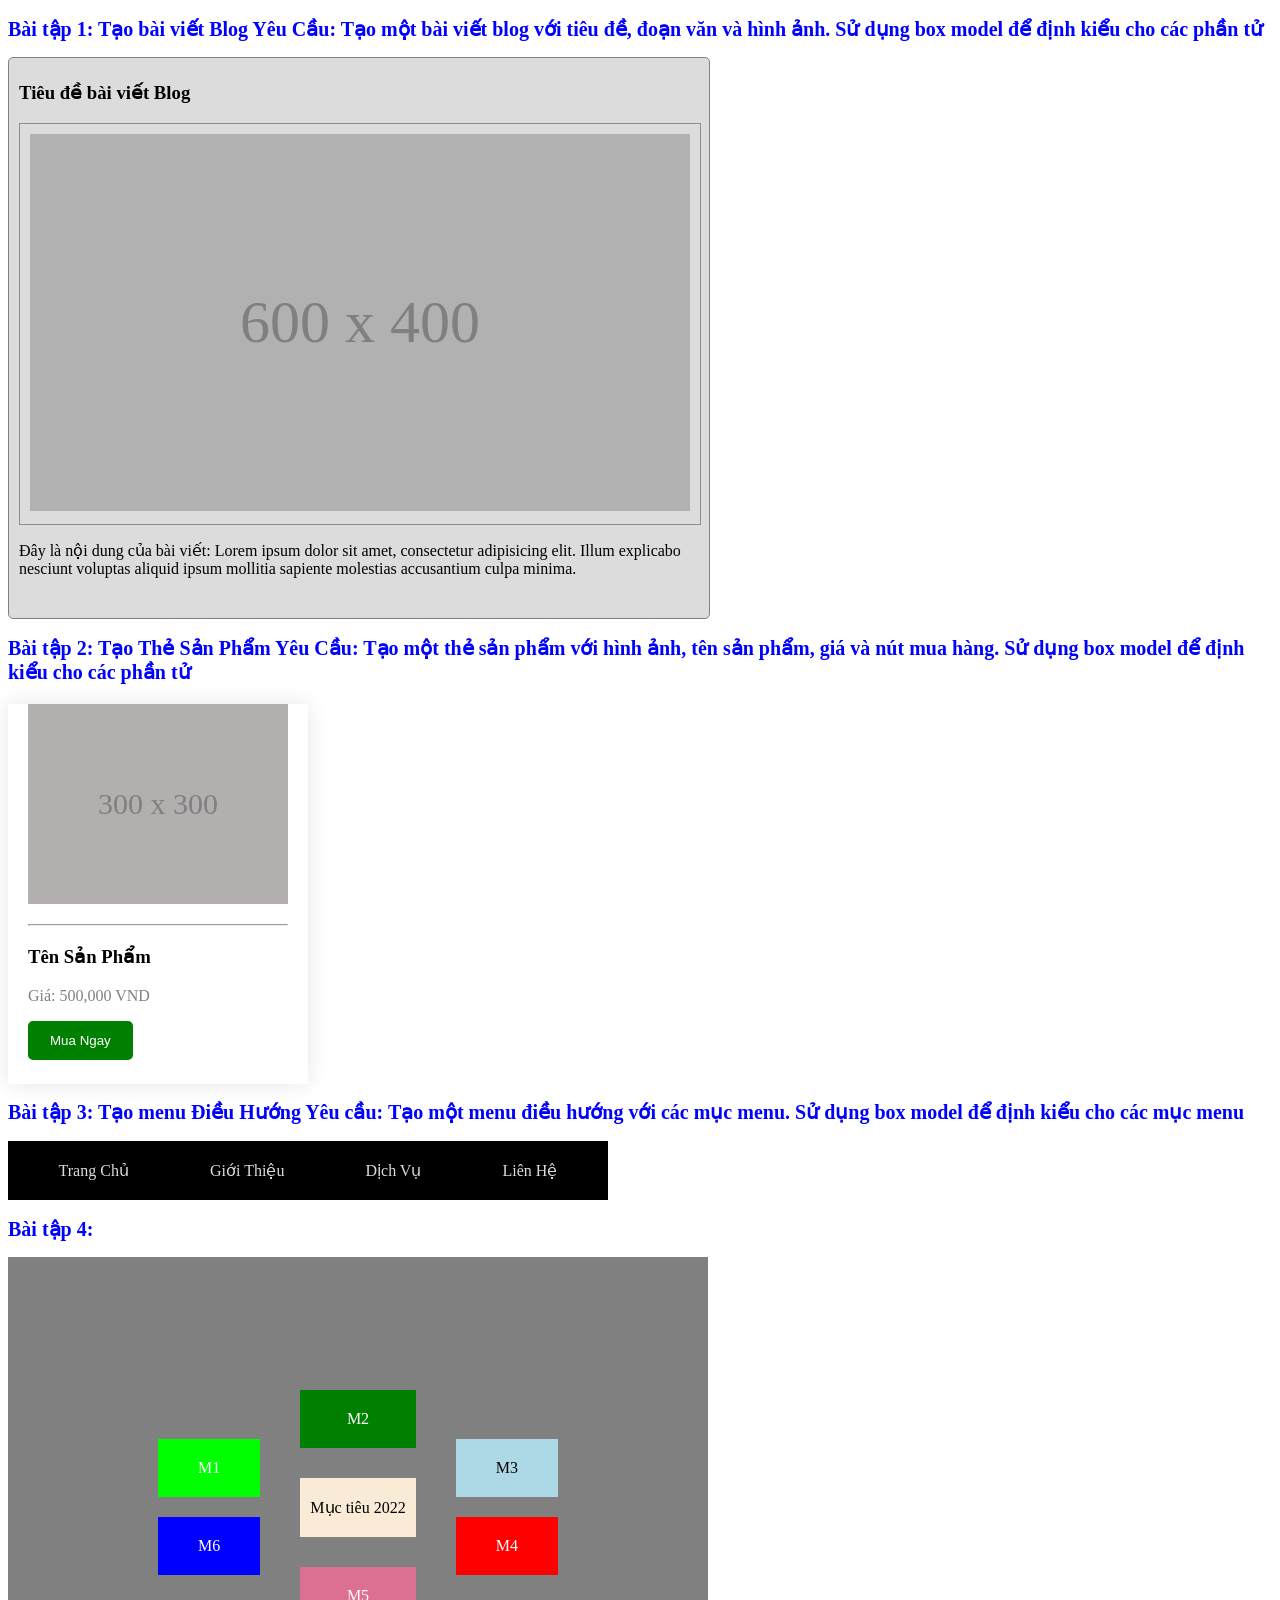
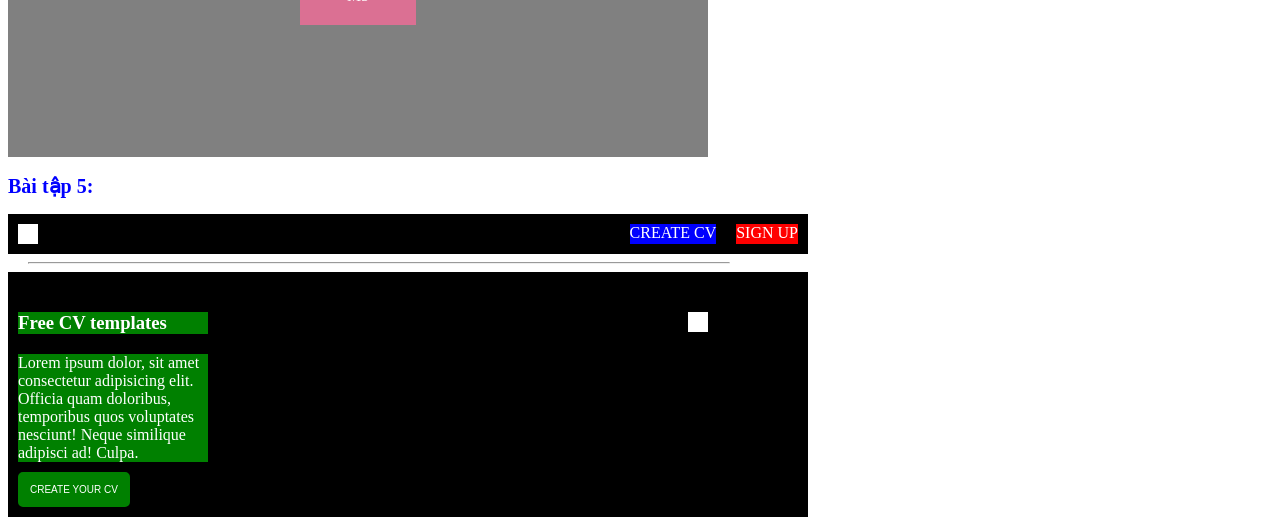
<file: Module1/BTVN_BoxModel_Position/index.html>
<!DOCTYPE html>
<html lang="en">
<head>
    <meta charset="UTF-8">
    <meta name="viewport" content="width=device-width, initial-scale=1.0">
    <title>BÀI TẬP VỀ NHÀ _ BoxModel & Position</title>
    <link rel="stylesheet" href="../BTVN_BoxModel_Position/css/style.css">
</head>
<body>
    <!-- Bài tập 1: Tạo bài viết Blog Yêu Cầu: Tạo một bài viết blog với tiêu đề, đoạn văn và hình ảnh. Sử dụng box model để định kiểu cho các phần tử-->
    <h2>Bài tập 1: Tạo bài viết Blog Yêu Cầu: Tạo một bài viết blog với tiêu đề, đoạn văn và hình ảnh. Sử dụng box model để định kiểu cho các phần tử</h2>
    <div class="blog__content">
        <h3 class="blog__title">Tiêu đề bài viết Blog</h3>
        <div class="blog__img">
            <div class="img">
                <p class="blog__img__text">600 x 400</p>
            </div>
        </div>
        <p class="blog__content__text">Đây là nội dung của bài viết: Lorem ipsum dolor sit amet, consectetur adipisicing elit. Illum explicabo nesciunt voluptas aliquid ipsum mollitia sapiente molestias accusantium culpa minima.</p>
    </div>

    <!-- Bài tập 2: Tạo Thẻ Sản Phẩm Yêu Cầu: Tạo một thẻ sản phẩm với hình ảnh, tên sản phẩm, giá và nút mua hàng. Sử dụng box model để định kiểu cho các phần tử -->
    <h2>Bài tập 2: Tạo Thẻ Sản Phẩm Yêu Cầu: Tạo một thẻ sản phẩm với hình ảnh, tên sản phẩm, giá và nút mua hàng. Sử dụng box model để định kiểu cho các phần tử</h2>
    <div class="box__card">
        <div class="box__card__img">
            <p class="box__card__text">300 x 300</p>
        </div>
        <hr>
        <div class="box__detail">
            <h3>Tên Sản Phẩm</h3>
            <p style="color: gray;">Giá: 500,000 VND</p>
            <button>Mua Ngay</button>
        </div>
    </div>

    <!-- Bài tập 3: Tạo menu Điều Hướng Yêu cầu: Tạo một menu điều hướng với các mục menu. Sử dụng box model để định kiểu cho các mục menu -->
    <h2>Bài tập 3: Tạo menu Điều Hướng Yêu cầu: Tạo một menu điều hướng với các mục menu. Sử dụng box model để định kiểu cho các mục menu</h2>
    <div class="box__menu">
        <ul>
            <li>Trang Chủ</li>
            <li>Giới Thiệu</li>
            <li>Dịch Vụ</li>
            <li>Liên Hệ</li>
        </ul>
    </div>
    <!-- Bài tập 4: -->
    <h2>Bài tập 4:</h2>
    <div class="box__task">
        <div class="box__task__1">
            <div class="box__task__M1">M1</div>
            <div class="box__task__M6">M6</div>
        </div>
        <div class="box__task__2">
            <div class="box__task__M2">M2</div>
            <div class="box__task__2022">Mục tiêu 2022</div>
            <div class="box__task__M5">M5</div>
        </div>
        <div class="box__task__3">
            <div class="box__task__M3">M3</div>
            <div class="box__task__M4">M4</div>
        </div>
    </div>

    <!-- Bài tập 5: -->
    <h2>Bài tập 5: </h2>
    <div class="box__model__bai_5">
        <div class="box__model__header">
            <div class="box__model__header__1">
                
            </div>
            <div class="box__model__header__2">
                <div class="button__create">CREATE CV</div>
                <div class="button__sign">SIGN UP</div>
            </div>
        </div>
    <hr class="hr">
        <div class="box__model__body">
            <div class="box__model__body__1">
                <h3>Free CV templates</h3>
                <p>Lorem ipsum dolor, sit amet consectetur adipisicing elit. Officia quam doloribus, temporibus quos voluptates nesciunt! Neque similique adipisci ad! Culpa.</p>

                <button class="button__create__1">CREATE YOUR CV</button>
            </div>
            <div class="box__model__body__2">
                <div class="box__mosel__img"></div>
            </div>
        </div>
    </div>
</body>
</html>
</file>
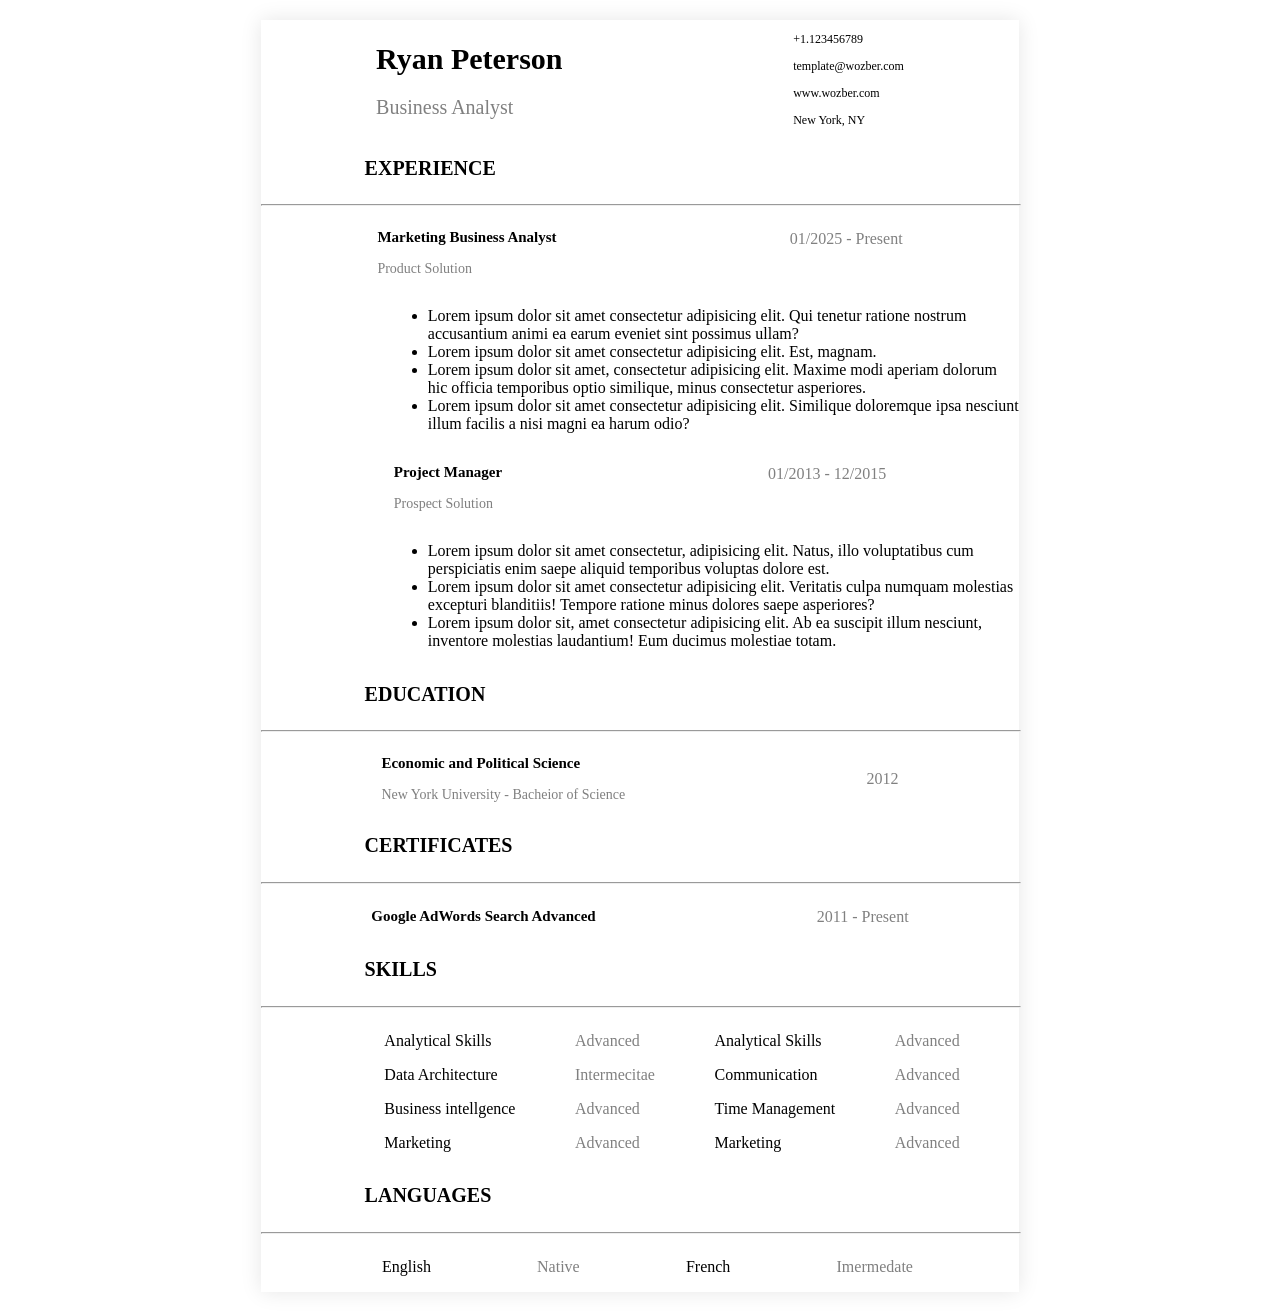
<file: Module1/BTVN_DAY2/index.html>
<!DOCTYPE html>
<html lang="en">
<head>
    <meta charset="UTF-8">
    <meta name="viewport" content="width=device-width, initial-scale=1.0">
    <title>BÀI TẬP VỀ NHÀ - BUỔI 2</title>
    <link rel="stylesheet" href="./css/index.css">
</head>
<body>
    <div class="container">
        <!-- HEADER -->
        <div class="header">
            <div class="header__left">
                <h1>Ryan Peterson</h1>
                <p>Business Analyst</p>
            </div>
            <div class="header__right">
                <p>+1.123456789</p>
                <p>template@wozber.com</p>
                <p>www.wozber.com</p>
                <p>New York, NY</p>
            </div>
        </div>
        <!-- BODY -->
        <!-- EXPERIENCE -->
        <div class="experience">
            <div class="experience__text">
                <div>
                    <h2>EXPERIENCE</h2>
                </div>
                <div></div>
            </div>
            <hr>
            <div class="experience__marketing">
                <div class="experience__text__time">
                    <div class="experience__marketing__text">
                        <h3>Marketing Business Analyst</h3>
                        <p>Product Solution</p>
                    </div>
                    <div class="experience__marketing__time">
                        <p>01/2025 - Present</p>
                    </div>
                </div>
            </div>
            <div class="experience__list">
                <ul>
                    <li>Lorem ipsum dolor sit amet consectetur adipisicing elit. Qui tenetur ratione nostrum accusantium animi ea earum eveniet sint possimus ullam?</li>
                    <li>Lorem ipsum dolor sit amet consectetur adipisicing elit. Est, magnam.</li>
                    <li>Lorem ipsum dolor sit amet, consectetur adipisicing elit. Maxime modi aperiam dolorum hic officia temporibus optio similique, minus consectetur asperiores.</li>
                    <li>Lorem ipsum dolor sit amet consectetur adipisicing elit. Similique doloremque ipsa nesciunt illum facilis a nisi magni ea harum odio?</li>
                </ul>
            </div>
            <div class="experience__manager">
                <div class="experience__manager__left">
                    <h3>Project Manager</h3>
                    <p>Prospect Solution</p>
                </div>
                <div class="experience__manager__right">
                    <p>01/2013 - 12/2015</p>
                </div>
            </div>
            <div class="experience__list">
                <ul>
                    <li>Lorem ipsum dolor sit amet consectetur, adipisicing elit. Natus, illo voluptatibus cum perspiciatis enim saepe aliquid temporibus voluptas dolore est.</li>
                    <li>Lorem ipsum dolor sit amet consectetur adipisicing elit. Veritatis culpa numquam molestias excepturi blanditiis! Tempore ratione minus dolores saepe asperiores?</li>
                    <li>Lorem ipsum dolor sit, amet consectetur adipisicing elit. Ab ea suscipit illum nesciunt, inventore molestias laudantium! Eum ducimus molestiae totam.</li>
                </ul>
            </div>
        </div>
        
        <!-- EDUCATION -->
        <div class="education">
            <div class="education__text">
                <div>
                    <h2>EDUCATION</h2>
                </div>
                <div></div>
            </div>
            <hr>
            <div class="education__Economic__Political">
                <div class="education__eco__text">
                    <h3>Economic and Political Science</h3>
                    <p>New York University - Bacheior of Science</p>
                </div>
                <div class="education__eco__time">
                    <p>2012</p>
                </div>
            </div>
        </div>
        <!-- CERTIFICATES -->
        <div class="certificates">
            <div class="certificates__text">
                <div>
                    <h2>CERTIFICATES</h2>
                </div>
                <div></div>
            </div>
            <hr>
            <div class="certificates__google">
                <div class="certificates__google__text">
                    <h3>Google AdWords Search Advanced</h3>
                </div>
                <div class="certificates__time">
                    <p>2011 - Present</p>
                </div>
            </div>
        </div>
        <!-- SKILLS -->
        <div class="skills">
            <div class="skills__text">
                <div>
                    <h2>SKILLS</h2>
                </div>
                <div></div>
            </div>
            <hr class="hr__skills">
            <div class="skills__flex">
                <div class="skills__flex__1">
                    <p>Analytical Skills</p>
                    <p>Data Architecture</p>
                    <p>Business intellgence</p>
                    <p>Marketing</p>
                </div>
                <div class="skills__flex__2">
                    <p>Advanced</p>
                    <p>Intermecitae</p>
                    <p>Advanced</p>
                    <p>Advanced</p>
                </div>
                <div class="skills__flex__3">
                    <p>Analytical Skills</p>
                    <p>Communication</p>
                    <p>Time Management</p>
                    <p>Marketing</p>
                </div>
                <div class="skills__flex__4">
                    <p>Advanced</p>
                    <p>Advanced</p>
                    <p>Advanced</p>
                    <p>Advanced</p>
                </div>
            </div>
        </div>
        <!-- LANGUAGES -->
        <div class="languages">
            <div class="languages__text">
                <div>
                    <h2>LANGUAGES</h2>
                </div>
                <div></div>
            </div>
            <hr>
            <div class="languages__flex">
                <div class="languages__flex__1">
                    <p>English</p>
                </div>
                <div class="languages__flex__2">
                    <p>Native</p>
                </div>
                <div class="languages__flex__3">
                    <p>French</p>
                </div>
                <div class="languages__flex__4">
                    <p>Imermedate</p>
                </div>
            </div>
        </div>

    </div>
</body>
</html>
</file>
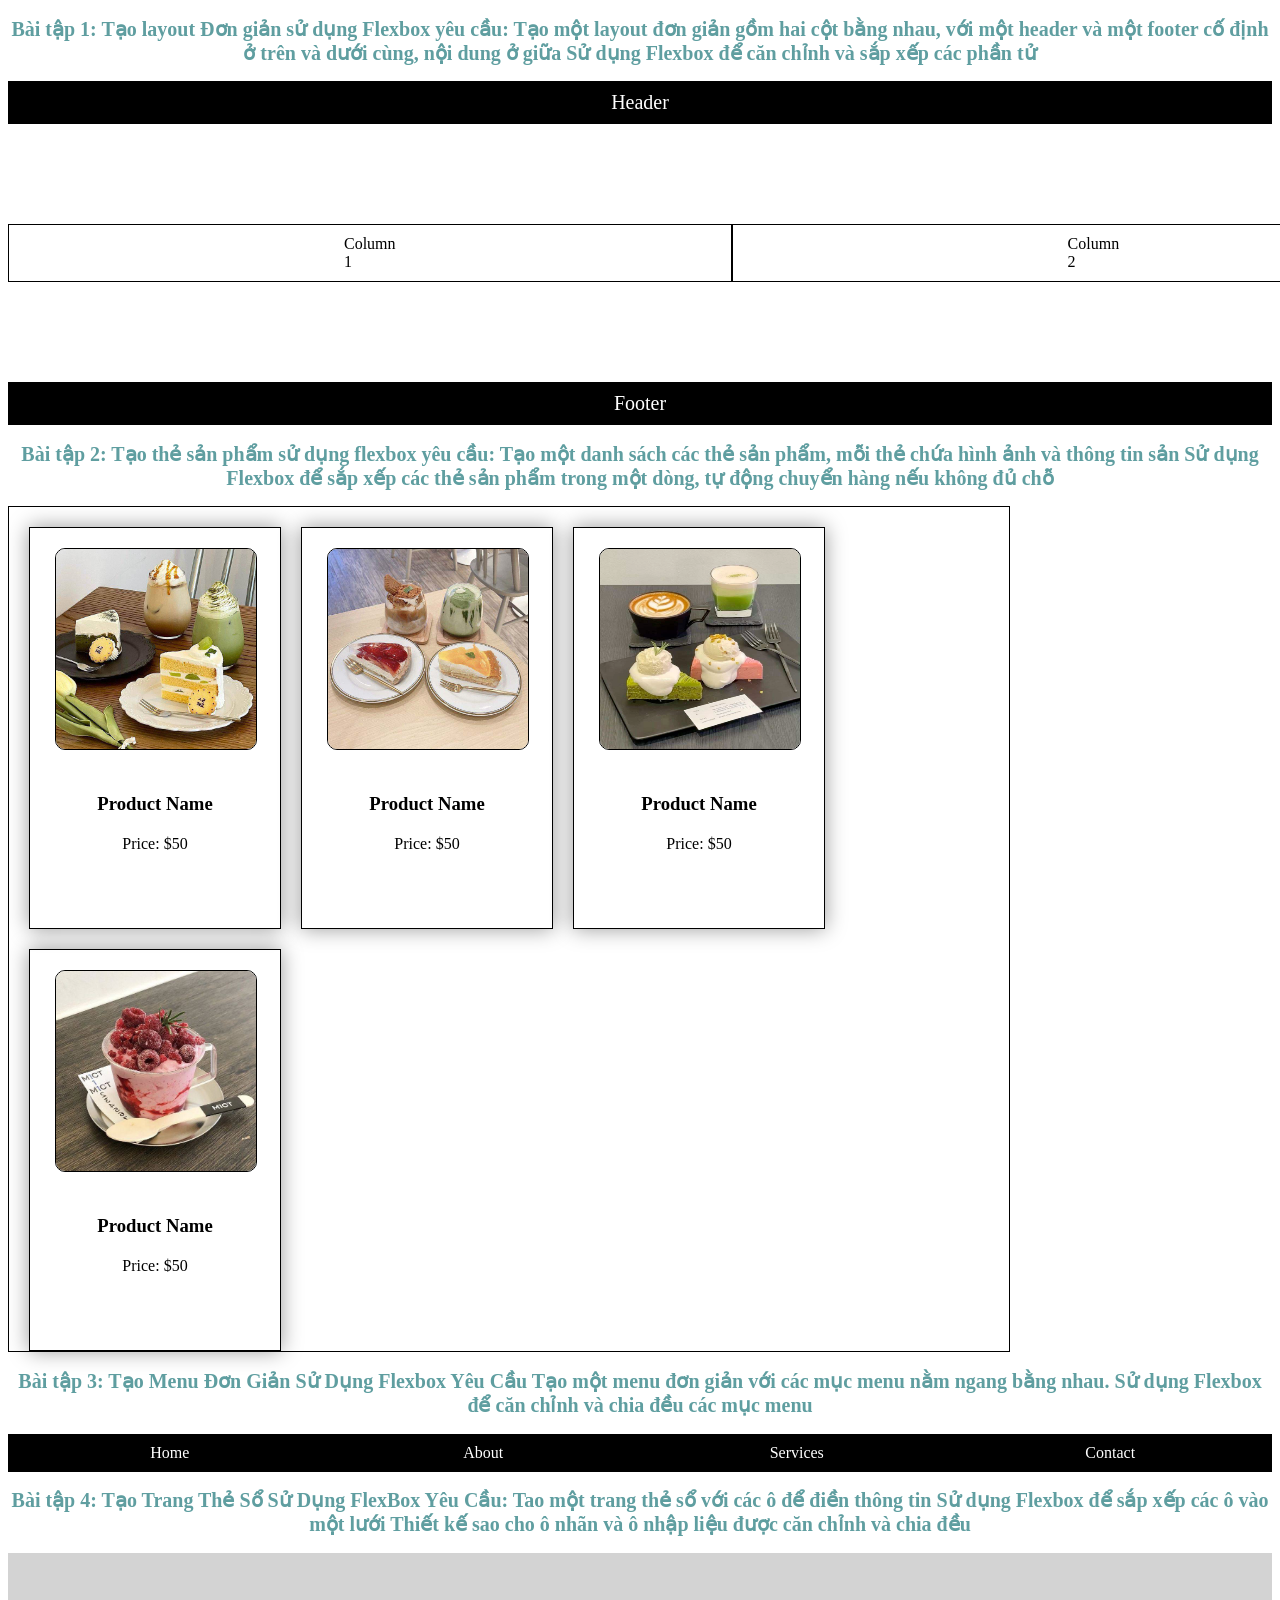
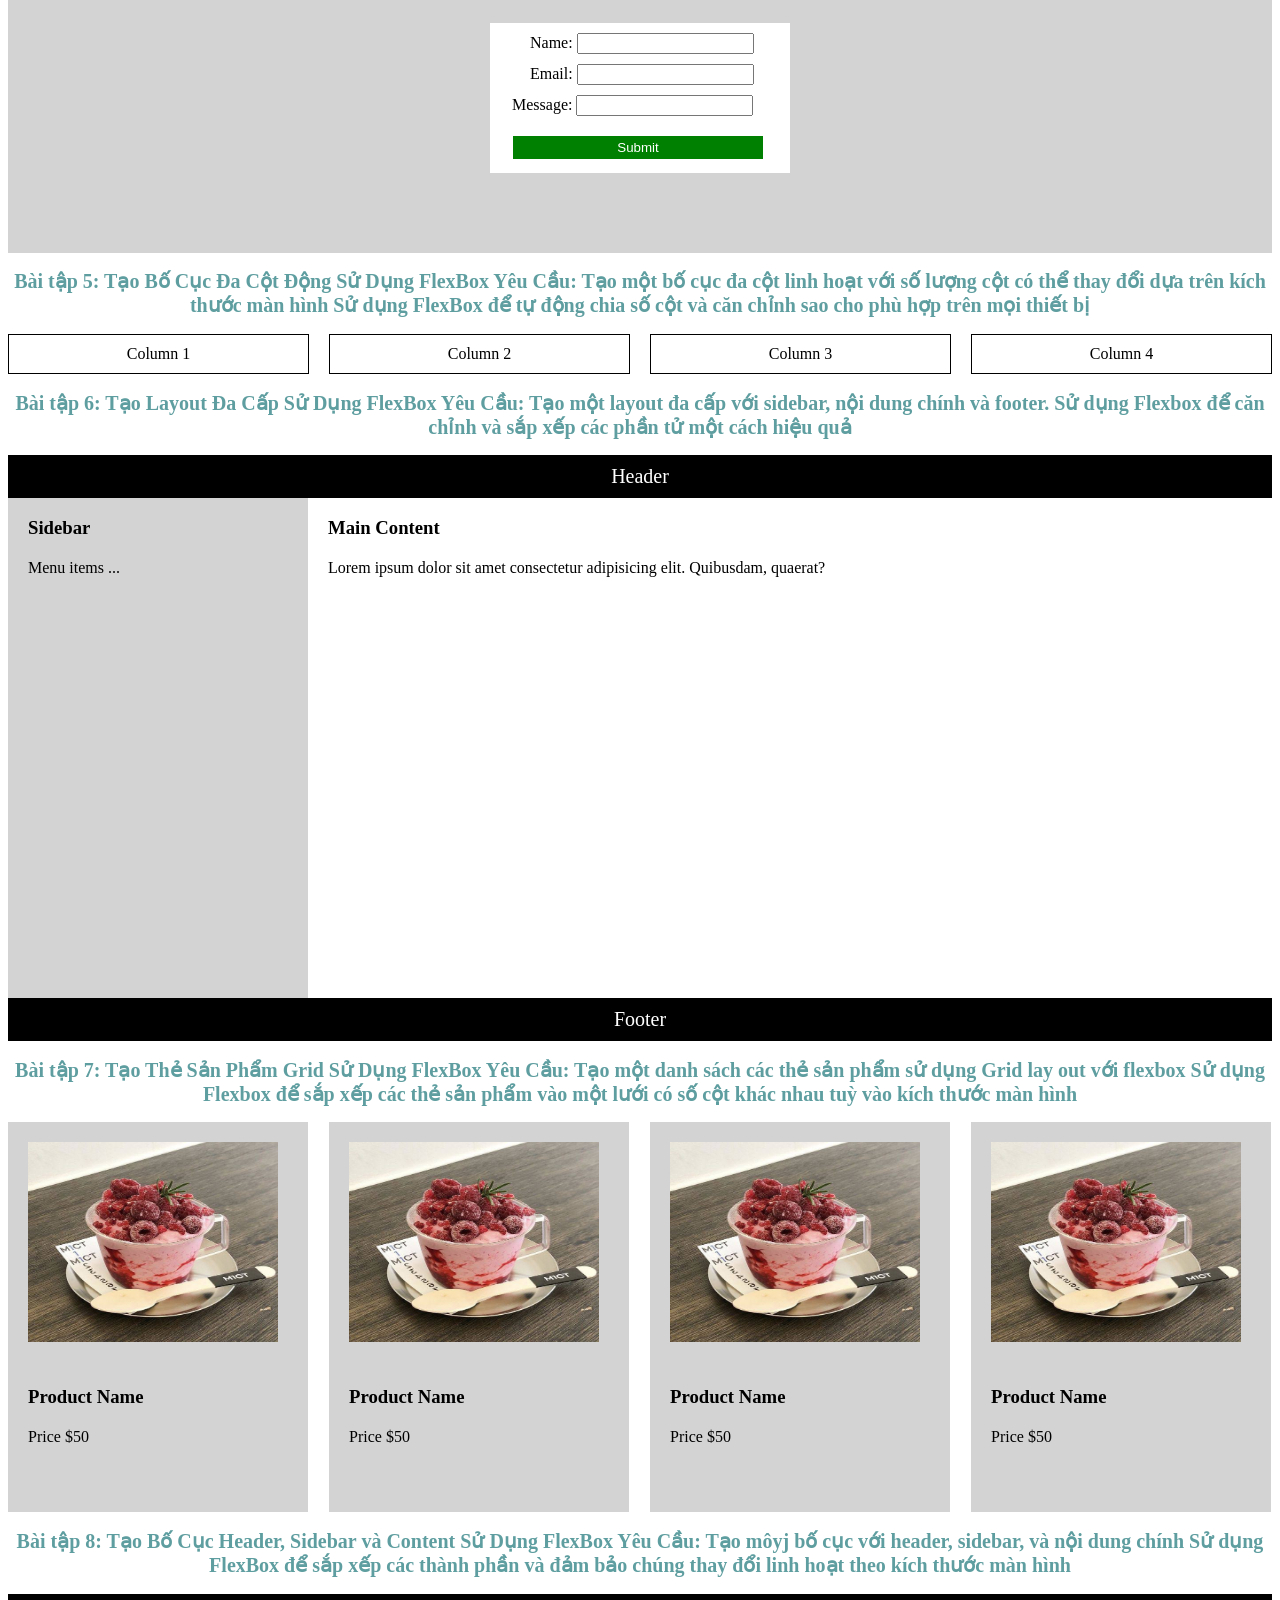
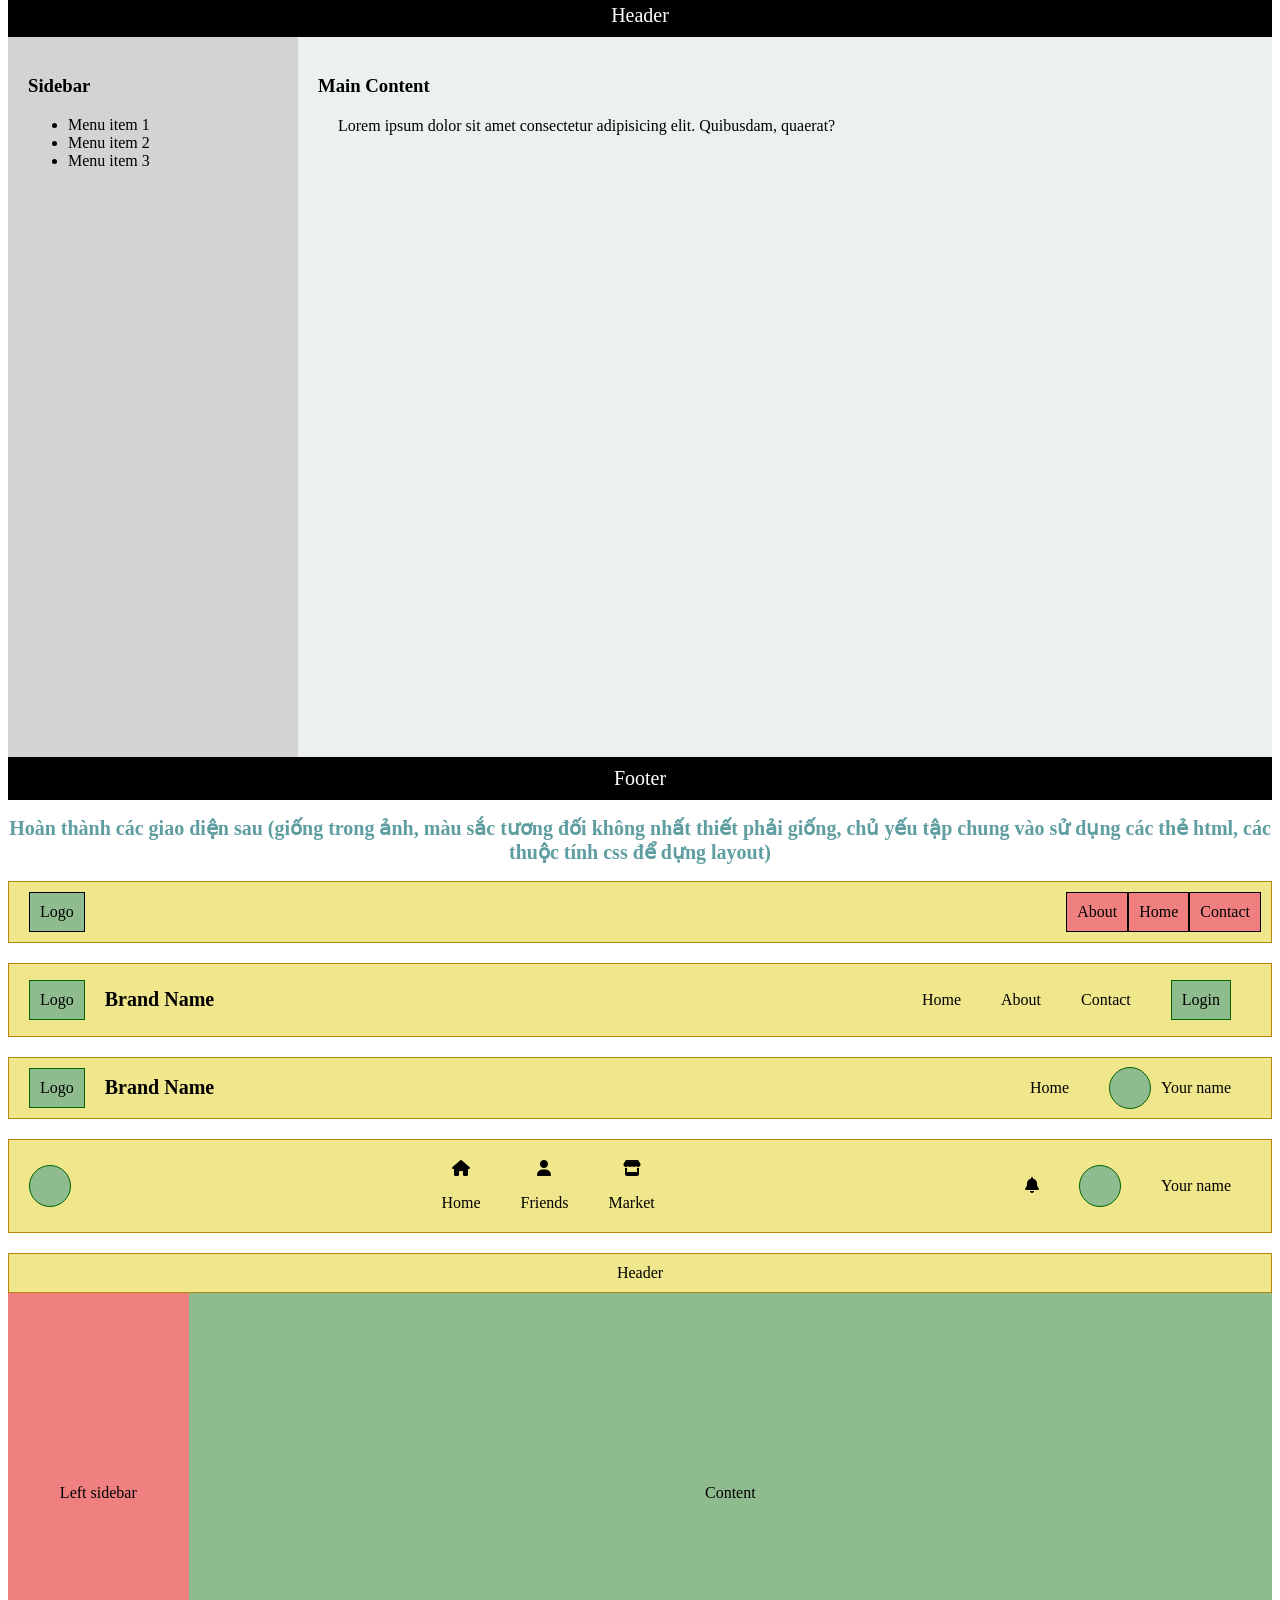
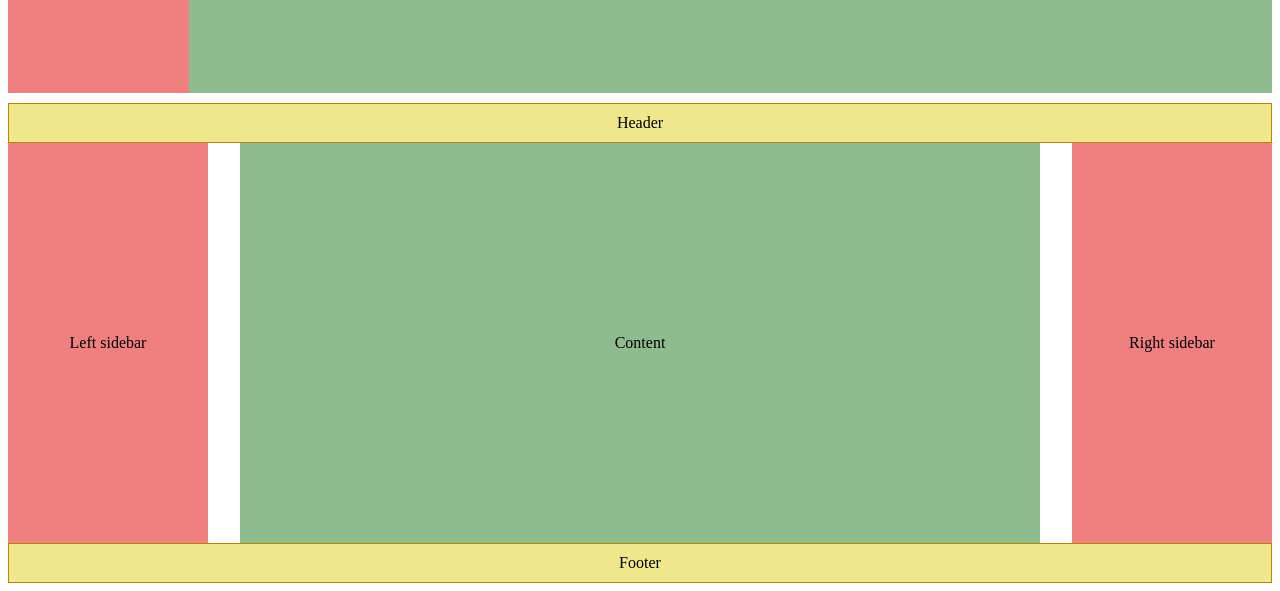
<file: Module1/BTVN_DAY3/index.html>
<!DOCTYPE html>
<html lang="en">
<head>
    <meta charset="UTF-8">
    <meta name="viewport" content="width=device-width, initial-scale=1.0">
    <title>BÀI TẬP VỀ NHÀ BUỔI 3 - HTML/CSS</title>
    <link rel="stylesheet" href="https://cdnjs.cloudflare.com/ajax/libs/font-awesome/6.7.2/css/all.min.css" integrity="sha512-Evv84Mr4kqVGRNSgIGL/F/aIDqQb7xQ2vcrdIwxfjThSH8CSR7PBEakCr51Ck+w+/U6swU2Im1vVX0SVk9ABhg==" crossorigin="anonymous" referrerpolicy="no-referrer" />
    <link rel="stylesheet" href="../BTVN_DAY3/css/style.css">
</head>
<body>
    <!-- Bài tập 1: Tạo layout Đơn giản sử dụng Flexbox yêu cầu: 
    Tạo một layout đơn giản gồm hai cột bằng nhau, với một header và một footer cố định ở trên và dưới cùng, nội dung ở giữa 
    Sử dụng Flexbox để căn chỉnh và sắp xếp các phần tử -->
    <h2 >Bài tập 1: Tạo layout Đơn giản sử dụng Flexbox yêu cầu: 
        Tạo một layout đơn giản gồm hai cột bằng nhau, với một header và một footer cố định ở trên và dưới cùng, nội dung ở giữa 
        Sử dụng Flexbox để căn chỉnh và sắp xếp các phần tử</h2>
    <header class="header__bai1">
        Header
    </header>
    <div class="container__bai1">
        <div class="bai1__clo1">Column 1</div>
        <div class="bai1__clo2">Column 2</div>
    </div>
    <footer class="footer__bai1">
        Footer
    </footer>

    <!-- Bài tập 2:  Tạo thẻ sản phẩm sử dụng flexbox yêu cầu:
    Tạo một danh sách các thẻ sản phẩm, mỗi thẻ chứa hình ảnh và thông tin sản 
    Sử dụng Flexbox để sắp xếp các thẻ sản phẩm trong một dòng, tự động chuyển hàng nếu không đủ chỗ-->
    <h2>Bài tập 2:  Tạo thẻ sản phẩm sử dụng flexbox yêu cầu:
        Tạo một danh sách các thẻ sản phẩm, mỗi thẻ chứa hình ảnh và thông tin sản 
        Sử dụng Flexbox để sắp xếp các thẻ sản phẩm trong một dòng, tự động chuyển hàng nếu không đủ chỗ
    </h2>
    <div class="container__bai2">
        <div class="container__flex__bai2">
            <div class="product1">
                <img src="../BTVN_DAY3/img/combo1.jpg" alt="" class="img_product">
                <div class="text_product">
                    <h3>Product Name</h3>
                    <p>Price: $50</p>
                </div>
            </div>
            <div class="product1">
                <img src="../BTVN_DAY3/img/combo2.jpg" alt="" class="img_product">
                <div class="text_product">
                    <h3>Product Name</h3>
                    <p>Price: $50</p>
                </div>
            </div>
            <div class="product1">
                <img src="../BTVN_DAY3/img/combo3.jpg" alt="" class="img_product">
                <div class="text_product">
                    <h3>Product Name</h3>
                    <p>Price: $50</p>
                </div>
            </div>
            <div class="product1">
                <img src="../BTVN_DAY3/img/nuoc1.jpg" alt="" class="img_product">
                <div class="text_product">
                    <h3>Product Name</h3>
                    <p>Price: $50</p>
                </div>
            </div>
            
            
            
            
        </div>

    </div>
    <!-- Bài tập 3: Tạo Menu Đơn Giản Sử Dụng Flexbox Yêu Cầu
    Tạo một menu đơn giản với các mục menu nằm ngang bằng nhau. Sử dụng Flexbox để căn chỉnh và chia đều các mục menu -->
    <h2> Bài tập 3: Tạo Menu Đơn Giản Sử Dụng Flexbox Yêu Cầu
        Tạo một menu đơn giản với các mục menu nằm ngang bằng nhau. Sử dụng Flexbox để căn chỉnh và chia đều các mục menu
    </h2>
    <div class="container_bai3">
        <ul>
            <li>Home</li>
            <li>About</li>
            <li>Services</li>
            <li>Contact</li>
        </ul>
    </div>
    <!-- Bài tập 4: Tạo Trang Thẻ Sổ Sử Dụng  FlexBox Yêu Cầu:
    Tao một trang thẻ sổ với các ô để điền thông tin
    Sử dụng Flexbox để sắp xếp các ô vào một lưới 
    Thiết kế sao cho ô nhãn và ô nhập liệu được căn chỉnh và chia đều-->
    <h2>Bài tập 4: Tạo Trang Thẻ Sổ Sử Dụng  FlexBox Yêu Cầu:
        Tao một trang thẻ sổ với các ô để điền thông tin
        Sử dụng Flexbox để sắp xếp các ô vào một lưới 
        Thiết kế sao cho ô nhãn và ô nhập liệu được căn chỉnh và chia đều
    </h2>
    <div class="container_bai4">
        <div class="nhap_thong_tin">
            <div class="nhap_thon_tin_text">
                <label for="">Name: </label>
                <input type="text">
            </div>
            <div class="nhap_thon_tin_text">
                <label for="">Email: </label>
                <input type="text">
            </div>
            <div class="nhap_thon_tin_text3">
                <label for="">Message: </label>
                <input type="text">
            </div>
            <button class="bai4_submit">Submit</button>
        </div>
        
    </div>
    <!-- Bài tập 5: Tạo Bố Cục Đa Cột Động Sử Dụng FlexBox Yêu Cầu: 
    Tạo một bố cục đa cột linh hoạt với số lượng cột có thể thay đổi dựa trên kích thước màn hình
    Sử dụng FlexBox để tự động chia số cột và căn chỉnh sao cho phù hợp trên mọi thiết bị-->
    <h2>Bài tập 5: Tạo Bố Cục Đa Cột Động Sử Dụng FlexBox Yêu Cầu: 
        Tạo một bố cục đa cột linh hoạt với số lượng cột có thể thay đổi dựa trên kích thước màn hình
        Sử dụng FlexBox để tự động chia số cột và căn chỉnh sao cho phù hợp trên mọi thiết bị
    </h2>
    <div class="container_bai5">
        <div class="bai5_col">Column 1</div>
        <div class="bai5_col">Column 2</div>
        <div class="bai5_col">Column 3</div>
        <div class="bai5_col">Column 4</div>
    </div>
    <!-- Bài tập 6: Tạo Layout Đa Cấp Sử Dụng FlexBox Yêu Cầu: 
    Tạo một layout đa cấp với sidebar, nội dung chính và footer.
    Sử dụng Flexbox để căn chỉnh và sắp xếp các phần tử một cách hiệu quả-->
    <h2>Bài tập 6: Tạo Layout Đa Cấp Sử Dụng FlexBox Yêu Cầu: 
        Tạo một layout đa cấp với sidebar, nội dung chính và footer.
        Sử dụng Flexbox để căn chỉnh và sắp xếp các phần tử một cách hiệu quả
    </h2>
    <header class="header__bai1">
        Header
    </header>
    <div class="container_bai6">
        <div class="bai6_left">
            <h3>Sidebar</h3>
            <p>Menu items ...</p>
        </div>
        <div class="bai6_right">
            <h3>Main Content</h3>
            <p>Lorem ipsum dolor sit amet consectetur adipisicing elit. Quibusdam, quaerat?</p>
        </div>
    </div>
    <footer class="footer__bai1">
        Footer
    </footer>

    <!-- Bài tập 7:  Tạo Thẻ Sản Phẩm Grid Sử Dụng FlexBox Yêu Cầu:
    Tạo một danh sách các thẻ sản phẩm sử dụng Grid lay out với flexbox 
    Sử dụng Flexbox để sắp xếp các thẻ sản phẩm vào một lưới có số cột khác nhau tuỳ vào kích thước màn hình-->
    <h2>Bài tập 7:  Tạo Thẻ Sản Phẩm Grid Sử Dụng FlexBox Yêu Cầu:
        Tạo một danh sách các thẻ sản phẩm sử dụng Grid lay out với flexbox 
        Sử dụng Flexbox để sắp xếp các thẻ sản phẩm vào một lưới có số cột khác nhau tuỳ vào kích thước màn hình
    </h2>
    <div class="container_bai7">
        <div class="product-cart">
            <img src="../BTVN_DAY3/img/nuoc1.jpg" alt="">
            <h3>Product Name</h3>
            <p>Price $50</p>
        </div>
        <div class="product-cart">
            <img src="../BTVN_DAY3/img/nuoc1.jpg" alt="">
            <h3>Product Name</h3>
            <p>Price $50</p>
        </div>
        <div class="product-cart">
            <img src="../BTVN_DAY3/img/nuoc1.jpg" alt="">
            <h3>Product Name</h3>
            <p>Price $50</p>
        </div>
        <div class="product-cart">
            <img src="../BTVN_DAY3/img/nuoc1.jpg" alt="">
            <h3>Product Name</h3>
            <p>Price $50</p>
        </div>
    </div>

    <!-- Bài tập 8:  Tạo Bố Cục Header, Sidebar và Content Sử Dụng FlexBox Yêu Cầu:
    Tạo môyj bố cục với header, sidebar, và nội dung chính
    Sử dụng FlexBox để sắp xếp các thành phần và đảm bảo chúng thay đổi linh hoạt theo kích thước màn hình-->
    <h2>
    Bài tập 8:  Tạo Bố Cục Header, Sidebar và Content Sử Dụng FlexBox Yêu Cầu:
    Tạo môyj bố cục với header, sidebar, và nội dung chính
    Sử dụng FlexBox để sắp xếp các thành phần và đảm bảo chúng thay đổi linh hoạt theo kích thước màn hình
    </h2>
        <header class="header__bai1">
            Header
        </header>
        <div class="container_bai8">
            <div class="bai8_left">
                <h3>Sidebar</h3>
                <ul>
                    <li>Menu item 1</li>
                    <li>Menu item 2</li>
                    <li>Menu item 3</li>
                </ul>
            </div>
            <div class="bai8_right">
                <h3>Main Content</h3>
                <p>Lorem ipsum dolor sit amet consectetur adipisicing elit. Quibusdam, quaerat?</p>
            </div>
        </div>
        <footer class="footer__bai1">
            Footer
        </footer>
    <!-- Hoàn thành các giao diện sau (giống trong ảnh, màu sắc tương đối không nhất thiết phải giống, chủ yếu tập chung vào sử dụng các thẻ html, các thuộc tính css để dựng layout) -->
    <h2>Hoàn thành các giao diện sau (giống trong ảnh, màu sắc tương đối không nhất thiết phải giống, chủ yếu tập chung vào sử dụng các thẻ html, các thuộc tính css để dựng layout)
    </h2>
    <div class="container_bai9">
        <div class="container_bai9_1">
            <div class="bai9_1_login">Logo</div>
            <div class="bai9_1_button">
                <div class="button_item">About</div>
                <div class="button_item">Home</div>
                <div class="button_item">Contact</div>
            </div>
        </div>
        <div class="container_bai9_2">
            <div class="bai9_2_text">
                <div class="bai9_2_login">Logo</div>
                <div>Brand Name</div>
            </div>
            <div class="bai9_2_list">
                <ul>
                    <li>Home</li>
                    <li>About</li>
                    <li>Contact</li>
                    <li>Login</li>
                </ul>
            </div>
        </div>
        <div class="container_bai9_3">
            <div class="bai9_3_text">
                <div>Logo</div>
                <div>Brand Name</div>
            </div>
            <div class="bai9_3_logo">
                <div>Home</div>
                <div></div>
                <div>Your name</div>
            </div>
        </div>
        <div class="container_bai9_4">
            <div class="bai9_4_logo"></div>
            <div class="bai9_4_icon">
                <p><i class="fa fa-home"></i> <br> Home</p>
                <p><i class="fa fa-user"></i> <br> Friends</p>
                <p><i class="fa fa-store"></i> <br> Market</p>
            </div>
            <div class="bai9_4_login">
                <div><i class="fa fa-bell"></i></div>
                <div></div>
                <div>Your name</div>
            </div>
        </div>
    </div>
    <div class="container_bai10">
        <header class="header-bai10">
            Header
        </header>
        <div class="body-bai10">
            <div>Left sidebar</div>
            <div>Content</div>
        </div>
    </div>

    <div class="container_bai11">
        <header class="header-bai11">Header</header>
        <div class="body-bai11">
            <div>Left sidebar</div>
            <div>Content</div>
            <div>Right sidebar</div>
        </div>
        <footer class="footer-bai11">Footer</footer>
    </div>
</body>
</html>
</file>
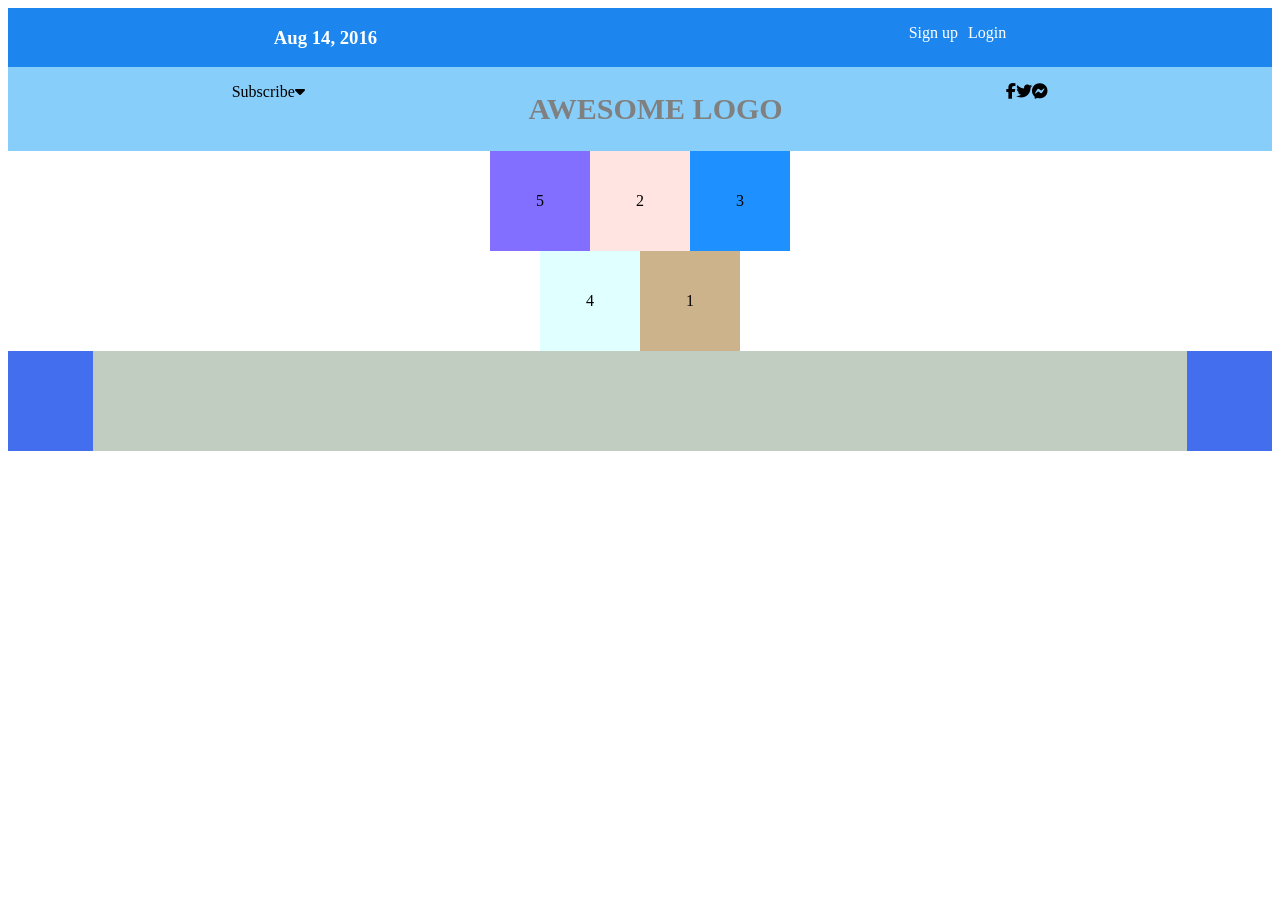
<file: Module1/Day3/index.html>
<!DOCTYPE html>
<html lang="en">
<head>
    <meta charset="UTF-8">
    <meta name="viewport" content="width=device-width, initial-scale=1.0">
    <title>Day 3 - HTML / CSS</title>
    <link rel="stylesheet" href="https://cdnjs.cloudflare.com/ajax/libs/font-awesome/6.7.2/css/all.min.css" integrity="sha512-Evv84Mr4kqVGRNSgIGL/F/aIDqQb7xQ2vcrdIwxfjThSH8CSR7PBEakCr51Ck+w+/U6swU2Im1vVX0SVk9ABhg==" crossorigin="anonymous" referrerpolicy="no-referrer" />
    <link rel="stylesheet" href="../Day3/style.css/style.css">
</head>
<body>
    <header>
        <div class="header">
            <div class="header__text">
                <h3>Aug 14, 2016</h3>
            </div>
            <div class="header__sign-login">
                <p>Sign up</p>
                <p>Login</p>
            </div>
        </div>
    </header>
    <div class="container__banner">
        <div class="text-i">
            <p>Subscribe</p>
            <p><i class="fa fa-caret-down"></i></p>
        </div>
        <div class="text-h2">
            <h2>AWESOME LOGO</h2>
        </div>
        <div class="banner__icon">
            <p><i class="fab fa-facebook-f"></i></p>
            <p><i class="fab fa-twitter"></i></p>
            <p><i class="fab fa-facebook-messenger"></i></p>
        </div>
    </div>
    <div class="container__banner-2">
        <div class="banner-1">
            <div class="banner-1-5">5</div>
            <div class="banner-1-2">2</div>
            <div class="banner-1-3">3</div>
        </div>
        <div class="banner-2">
            <div class="banner-2-1">4</div>
            <div class="banner-2-2">1</div>
        </div>
    </div>
    <footer class="footer">
        <div class="footer-1"></div>
        <div class="footer-2"></div>
        <div class="footer-3"></div>
    </footer>

</body>
</html>
</file>
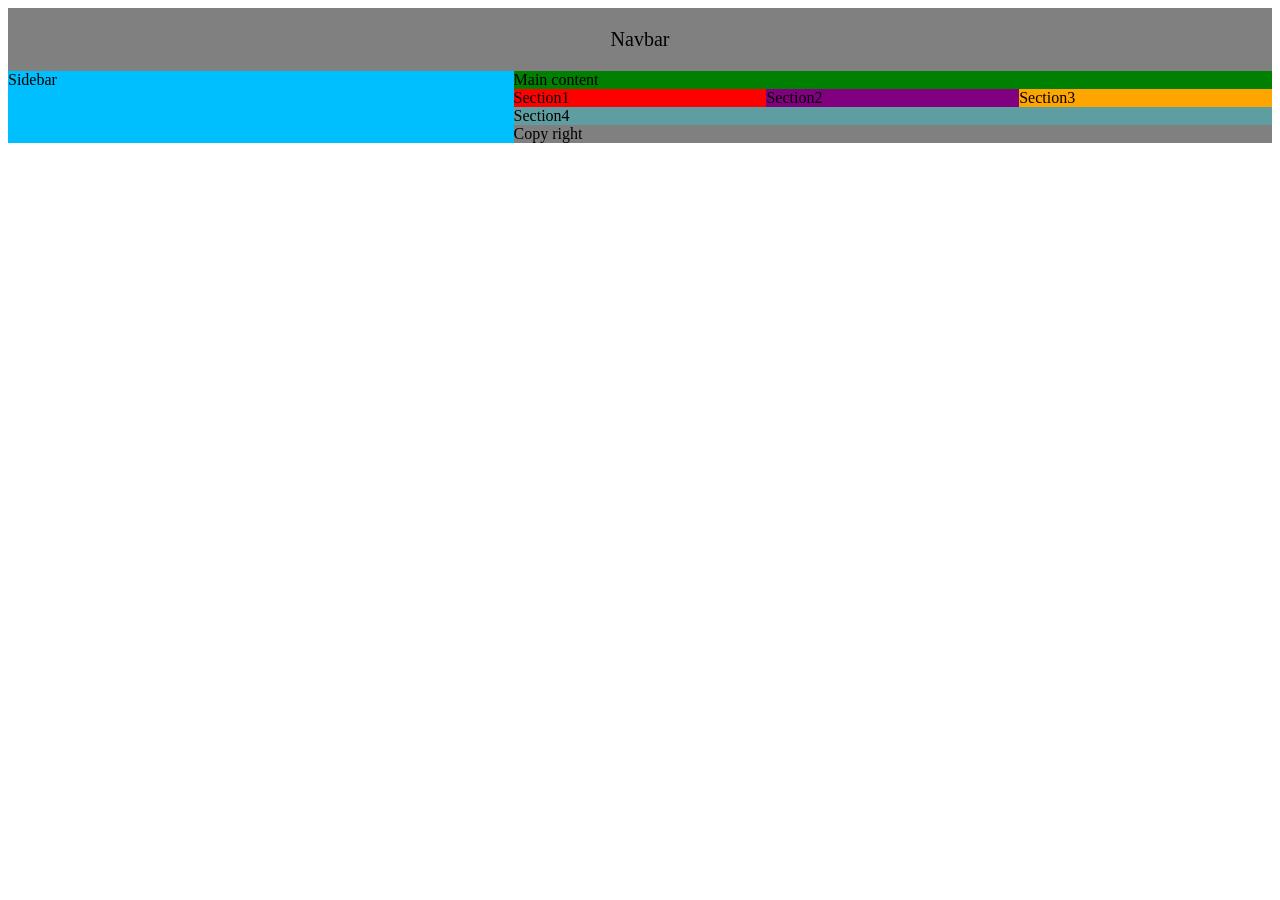
<file: Module1/Day4/index.html>
<!DOCTYPE html>
<html lang="en">
<head>
    <meta charset="UTF-8">
    <meta name="viewport" content="width=device-width, initial-scale=1.0">
    <title>CSS GRID & FLEXBOX</title>
    <link rel="stylesheet" href="../Day4/css/style.css">
</head>
<body>
    <nav>
        Navbar
    </nav>
    <div class="container">
        <div class="container_left">
            Sidebar
        </div>
        <div class="container_right">
            <div class="container_right_title">
                Main content
            </div>
            <div class="container_right_section">
                <div class="container_right_section_item">Section1</div>
                <div class="container_right_section_item">Section2</div>
                <div class="container_right_section_item">Section3</div>
            </div>
            <div class="container_right_section4">Section4</div>
            <div class="container_right_copy">Copy right</div>
        </div>
    </div>
</body>
</html>
</file>
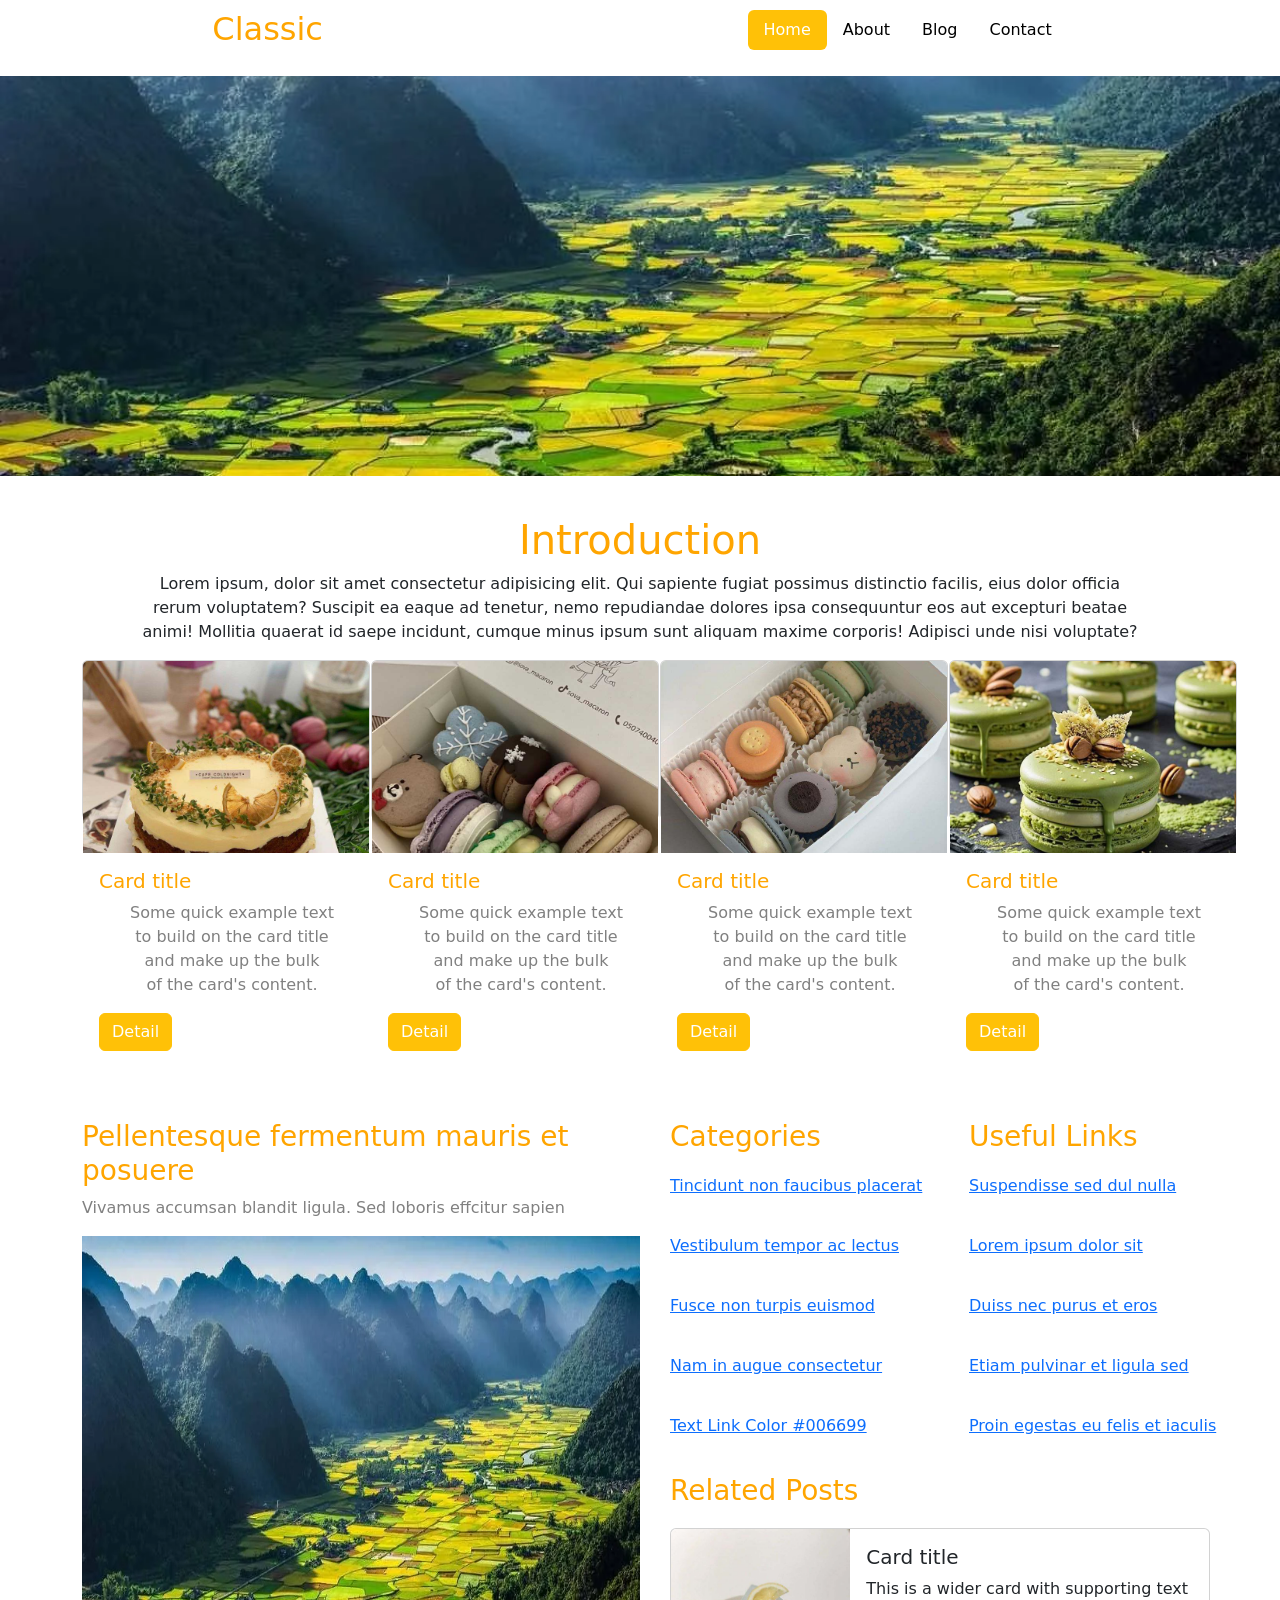
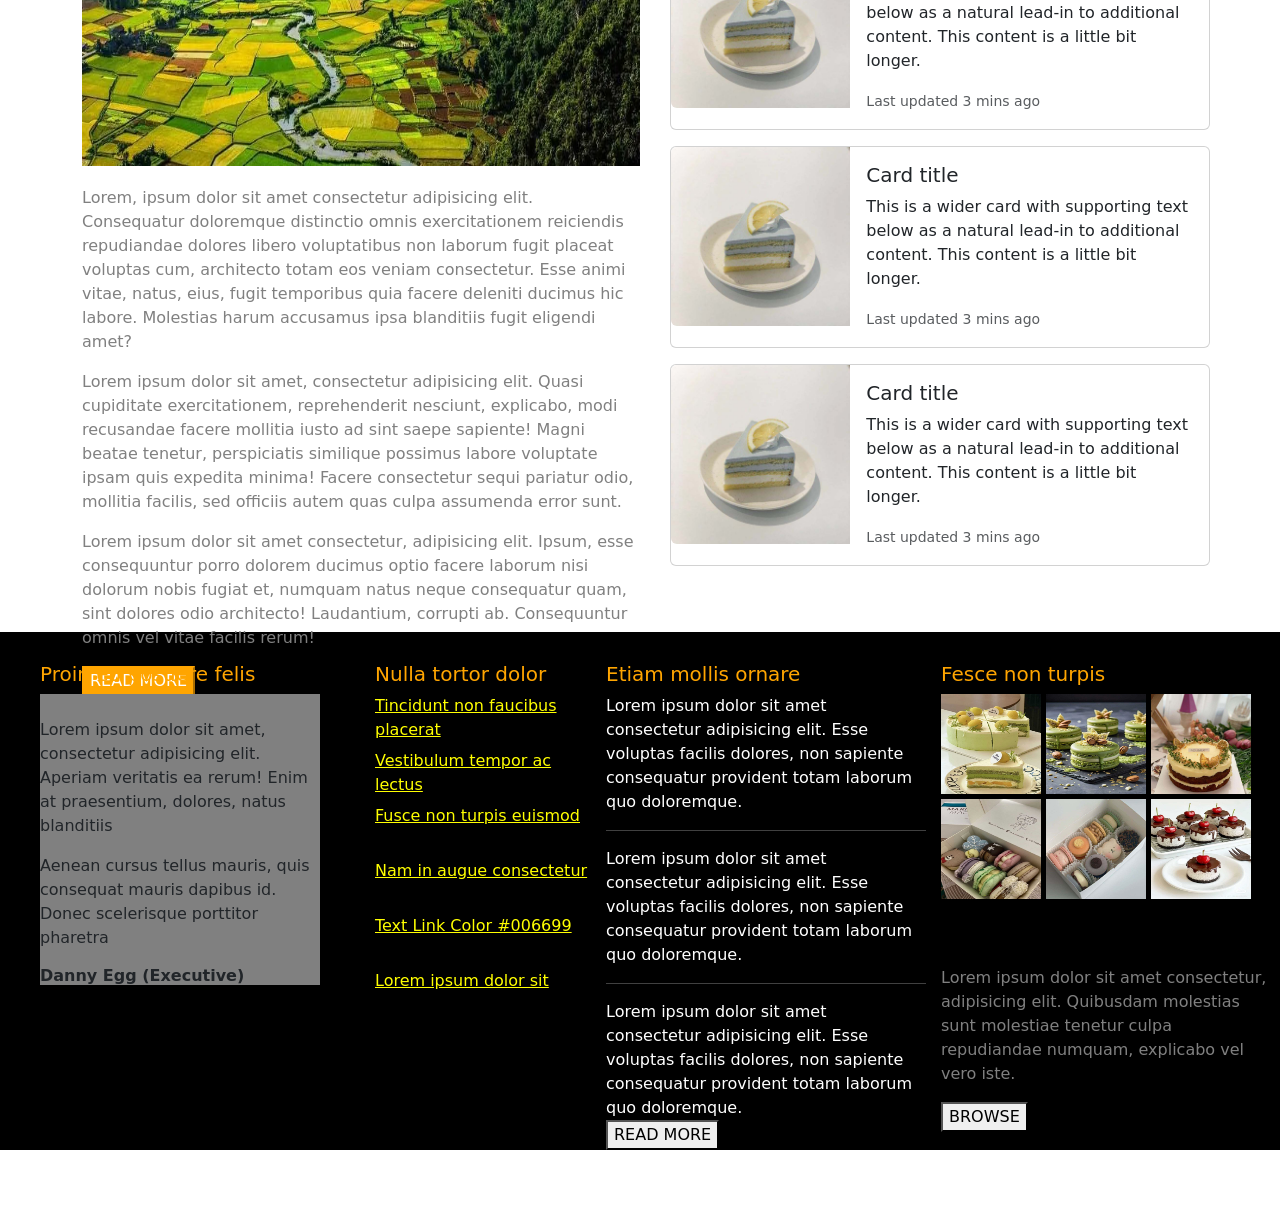
<file: Module1/Responsive/index.html>
<!DOCTYPE html>
<html lang="en">
<head>
    <meta charset="UTF-8">
    <meta name="viewport" content="width=device-width, initial-scale=1.0">
    <title>BTVN - RESPONSIVE</title>
    <link href="https://cdn.jsdelivr.net/npm/bootstrap@5.3.3/dist/css/bootstrap.min.css" rel="stylesheet" integrity="sha384-QWTKZyjpPEjISv5WaRU9OFeRpok6YctnYmDr5pNlyT2bRjXh0JMhjY6hW+ALEwIH" crossorigin="anonymous">
    <link rel="stylesheet" href="../Responsive/css/style.css">
</head>
<body>
    <!-- HEADER -->
    <header>
        <h2>Classic</h2>
        <div class="header">
                <ul class="nav nav-pills">
                    <li class="nav-item">
                    <a class="nav-link bg-warning home" aria-current="page" href="#">Home
                    </a>
                    </li>
                    <li class="nav-item">
                    <a class="nav-link about" href="#">About</a>
                    </li>
                    <li class="nav-item">
                    <a class="nav-link blog" href="#">Blog</a>
                    </li>
                    <li class="nav-item">
                    <a class="nav-link contact">Contact</a>
                    </li>
                </ul>
        </div>
    </header>

    <!-- Banner -->
    <div class="banner">
        <img src="../Responsive/img/background.jpg" alt="" >
    </div>
    
    <!-- INTRODUCTION -->
    <section class="introduction">
        <div class="container">
            <h2>Introduction</h2>
            <p>Lorem ipsum, dolor sit amet consectetur adipisicing elit. Qui sapiente fugiat possimus distinctio facilis, eius dolor officia rerum voluptatem? Suscipit ea eaque ad tenetur, nemo repudiandae dolores ipsa consequuntur eos aut excepturi beatae animi! Mollitia quaerat id saepe incidunt, cumque minus ipsum sunt aliquam maxime corporis! Adipisci unde nisi voluptate?
            </p>
            <div class="introduction__item">
                <div class="card card__item" style="width: 18rem; height: 10rem;">
                    <img src="../Responsive/img/banh18.jpg" class="card-img-top" alt="...">
                        <div class="card-body card__item__text">
                        <h5 class="card-title">Card title</h5>
                        <p class="card-text">Some quick example text to build on the card title and make up the bulk of the card's content.</p>
                        <a href="#" class="btn btn-warning">Detail</a>
                        </div>
                </div>
                <div class="card card__item" style="width: 18rem; height: 10rem;">
                    <img src="../Responsive/img/banh19.jpg" class="card-img-top" alt="...">
                        <div class="card-body card__item__text">
                        <h5 class="card-title">Card title</h5>
                        <p class="card-text">Some quick example text to build on the card title and make up the bulk of the card's content.</p>
                        <a href="#" class="btn btn-warning">Detail</a>
                        </div>
                </div>
                <div class="card card__item" style="width: 18rem; height: 10rem;">
                    <img src="../Responsive/img/banh20.jpg" class="card-img-top" alt="...">
                        <div class="card-body card__item__text">
                        <h5 class="card-title">Card title</h5>
                        <p class="card-text">Some quick example text to build on the card title and make up the bulk of the card's content.</p>
                        <a href="#" class="btn btn-warning">Detail</a>
                        </div>
                </div>
                <div class="card card__item" style="width: 18rem; height: 10rem;">
                    <img src="../Responsive/img/banh21.jpg" class="card-img-top" alt="...">
                        <div class="card-body card__item__text">
                        <h5 class="card-title">Card title</h5>
                        <p class="card-text">Some quick example text to build on the card title and make up the bulk of the card's content.</p>
                        <a href="#" class="btn btn-warning">Detail</a>
                        </div>
                </div>
                
            </div>
    </section>

    <!-- PELLENTESQUE -->
    <section class="pellentesque">
        <div class="container">
            <div class="pellentesque-col">
                <div class="pellentesque-col1">
                    <h3>Pellentesque fermentum mauris et posuere</h3>
                    <p>Vivamus accumsan blandit ligula. Sed loboris effcitur sapien </p>
                    <img src="../Responsive/img/background.jpg" alt="">
                    <p class="pellentesque-col1-text">Lorem, ipsum dolor sit amet consectetur adipisicing elit. Consequatur doloremque distinctio omnis exercitationem reiciendis repudiandae dolores libero voluptatibus non laborum fugit placeat voluptas cum, architecto totam eos veniam consectetur. Esse animi vitae, natus, eius, fugit temporibus quia facere deleniti ducimus hic labore. Molestias harum accusamus ipsa blanditiis fugit eligendi amet?
                    </p>
                    <p>Lorem ipsum dolor sit amet, consectetur adipisicing elit. Quasi cupiditate exercitationem, reprehenderit nesciunt, explicabo, modi recusandae facere mollitia iusto ad sint saepe sapiente! Magni beatae tenetur, perspiciatis similique possimus labore voluptate ipsam quis expedita minima! Facere consectetur sequi pariatur odio, mollitia facilis, sed officiis autem quas culpa assumenda error sunt.</p>
                    <p>Lorem ipsum dolor sit amet consectetur, adipisicing elit. Ipsum, esse consequuntur porro dolorem ducimus optio facere laborum nisi dolorum nobis fugiat et, numquam natus neque consequatur quam, sint dolores odio architecto! Laudantium, corrupti ab. Consequuntur omnis vel vitae facilis rerum!</p>
                    <button>READ MORE</button>
                </div>
                <div class="pellentesque-col2">
                    <div class="pellentesque-col2-2">
                        <div class="pellentesque-categories">
                            <h3>Categories</h3>
                            <div class="categories">
                                <a href="">Tincidunt non faucibus placerat</a> 
                                <a href="">Vestibulum tempor ac lectus</a> 
                                <a href="">Fusce non turpis euismod</a> 
                                <a href="">Nam in augue consectetur</a>
                                <a href="">Text Link Color #006699</a>
                            </div>
                        </div>
                        <div class="pellentesque-useful">
                            <h3>Useful Links</h3>
                            <div class="useful">
                                <a href="">Suspendisse sed dul nulla</a> 
                                <a href="">Lorem ipsum dolor sit</a> 
                                <a href="">Duiss nec purus et eros</a> 
                                <a href="">Etiam pulvinar et ligula sed</a>
                                <a href="">Proin egestas eu felis et iaculis</a>
                            </div>
                        </div>
                    </div>
                    <div class="pellentesque-col3">
                        <h3>Related Posts</h3>
                            <div class="pellentesque-col3-title">
                                <div class="card mb-3" style="max-width: 540px;">
                                    <div class="row g-0">
                                    <div class="col-md-4">
                                        <img src="../Responsive/img/banh24.jpg" class="img-fluid rounded-start" alt="...">
                                    </div>
                                    <div class="col-md-8">
                                        <div class="card-body">
                                        <h5 class="card-title">Card title</h5>
                                        <p class="card-text">This is a wider card with supporting text below as a natural lead-in to additional content. This content is a little bit longer.</p>
                                        <p class="card-text"><small class="text-body-secondary">Last updated 3 mins ago</small></p>
                                        </div>
                                    </div>
                                    </div>
                                </div>
                                <div class="card mb-3" style="max-width: 540px;">
                                    <div class="row g-0">
                                    <div class="col-md-4">
                                            <img src="../Responsive/img/banh24.jpg" class="img-fluid rounded-start" alt="...">
                                    </div>
                                    <div class="col-md-8">
                                        <div class="card-body">
                                        <h5 class="card-title">Card title</h5>
                                        <p class="card-text">This is a wider card with supporting text below as a natural lead-in to additional content. This content is a little bit longer.</p>
                                        <p class="card-text"><small class="text-body-secondary">Last updated 3 mins ago</small></p>
                                        </div>
                                    </div>
                                </div>
                                </div>
                                <div class="card mb-3" style="max-width: 540px;">
                                    <div class="row g-0">
                                        <div class="col-md-4">
                                            <img src="../Responsive/img/banh24.jpg" class="img-fluid rounded-start" alt="...">
                                        </div>
                                        <div class="col-md-8">
                                            <div class="card-body">
                                            <h5 class="card-title">Card title</h5>
                                            <p class="card-text">This is a wider card with supporting text below as a natural lead-in to additional content. This content is a little bit longer.</p>
                                            <p class="card-text"><small class="text-body-secondary">Last updated 3 mins ago</small></p>
                                        </div>
                                        </div>
                                    </div>
                                </div>
                            </div>
                    </div>
                </div>
            </div>
        </div>
    </section>

    <!-- FOOTER -->
    <footer>
        <div class="footer">
            <div class="footer_1">
                <h3>Proin eu posuere felis</h3>
                <div class="footer_1-text">
                    <br>
                    <div class="footer_1-text-1">
                        <p>Lorem ipsum dolor sit amet, consectetur adipisicing elit. Aperiam veritatis ea rerum! Enim at praesentium, dolores, natus blanditiis </p>
                        <p>Aenean cursus tellus mauris, quis consequat mauris dapibus id. Donec scelerisque porttitor pharetra</p>
                        <h4>Danny Egg (Executive)</h4>
                    </div>
                </div>
            </div>
            <div class="footer_2">
                <h3>Nulla tortor dolor</h3>
                <div class="footer-2-title">
                    <a href="">Tincidunt non faucibus placerat</a> 
                    <a href="">Vestibulum tempor ac lectus</a> 
                    <a href="">Fusce non turpis euismod</a> 
                    <a href="">Nam in augue consectetur</a>
                    <a href="">Text Link Color #006699</a>
                    <a href="">Lorem ipsum dolor sit</a>
                </div>
            </div>
            <div class="footer_3">
                <h3>Etiam mollis ornare</h3>
                <div class="footer_3_title">Lorem ipsum dolor sit amet consectetur adipisicing elit. Esse voluptas facilis dolores, non sapiente consequatur provident totam laborum quo doloremque.
                </div>
                <hr>
                <div class="footer_3_title">Lorem ipsum dolor sit amet consectetur adipisicing elit. Esse voluptas facilis dolores, non sapiente consequatur provident totam laborum quo doloremque.
                </div>
                <hr>
                <div class="footer_3_title">Lorem ipsum dolor sit amet consectetur adipisicing elit. Esse voluptas facilis dolores, non sapiente consequatur provident totam laborum quo doloremque.
                </div>
                <button>READ MORE</button>
            </div>
            <div class="footer_4">
                <h3>Fesce non turpis</h3>
                <div class="footer_4_grid">
                    <div class="footer_4_grid_item1">
                        <img src="../Responsive/img/banh17.jpg" alt="">
                    </div>
                    <div class="footer_4_grid_item2">
                        <img src="../Responsive/img/banh18.jpg" alt="">
                    </div>
                    <div class="footer_4_grid_item3">
                        <img src="../Responsive/img/banh21.jpg" alt="">
                    </div>
                    <div class="footer_4_grid_item4">
                        <img src="../Responsive/img/banh19.jpg" alt="">
                    </div>
                    <div class="footer_4_grid_item5">
                        <img src="../Responsive/img/banh20.jpg" alt="">
                    </div>
                    <div class="footer_4_grid_item6">
                        <img src="../Responsive/img/banh22.jpg" alt="">
                    </div>
                </div>
                <div class="footer_4_text">
                    <p>Lorem ipsum dolor sit amet consectetur, adipisicing elit. Quibusdam molestias sunt molestiae tenetur culpa repudiandae numquam, explicabo vel vero iste.
                    </p>
                    <button>BROWSE</button>
                </div>
            </div>

        </div>
    </footer>
    <script src="https://cdn.jsdelivr.net/npm/bootstrap@5.3.3/dist/js/bootstrap.bundle.min.js" integrity="sha384-YvpcrYf0tY3lHB60NNkmXc5s9fDVZLESaAA55NDzOxhy9GkcIdslK1eN7N6jIeHz" crossorigin="anonymous"></script>
</body>
</html>
</file>
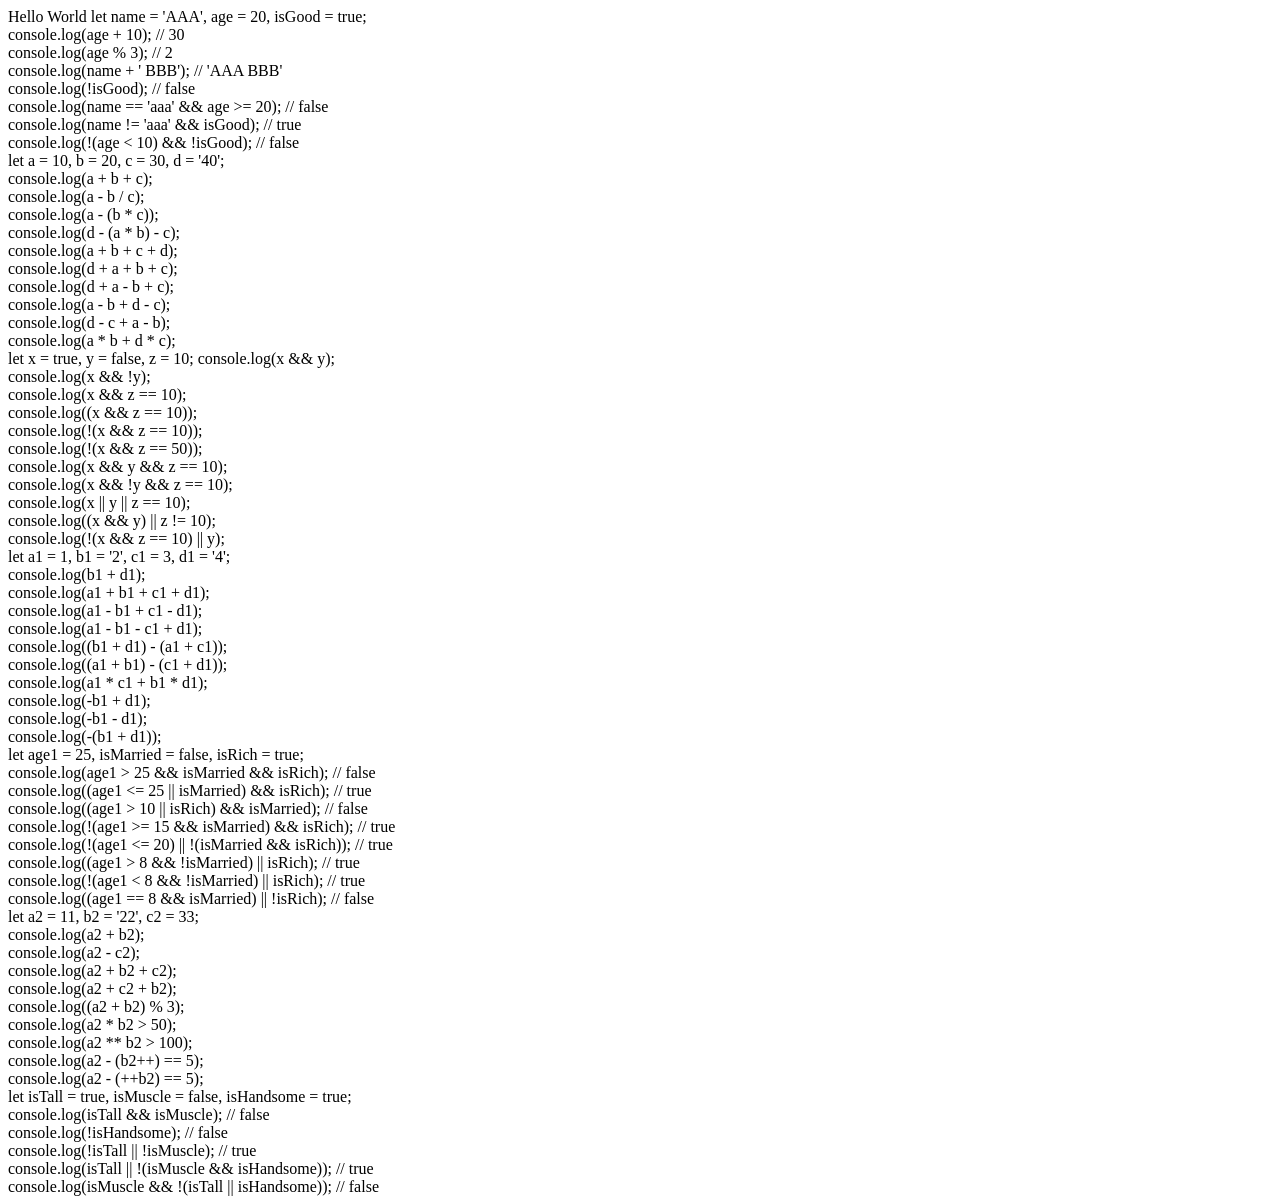
<file: Module2/Day_1/index.html>
<!DOCTYPE html>
<html lang="en">
<head>
    <meta charset="UTF-8">
    <meta name="viewport" content="width=device-width, initial-scale=1.0">
    <title>JAVASCRIPT</title>
</head>
<body>
    Hello World
    let name = 'AAA', age = 20, isGood = true; <br>
console.log(age + 10); // 30 <br>
console.log(age % 3); // 2 <br>
console.log(name + ' BBB'); // 'AAA BBB' <br>
console.log(!isGood); // false <br>
console.log(name == 'aaa' && age >= 20); // false <br>
console.log(name != 'aaa' && isGood); // true <br>
console.log(!(age < 10) && !isGood); // false <br>

let a = 10, b = 20, c = 30, d = '40'; <br>
console.log(a + b + c);  <br>
console.log(a - b / c);  <br>
console.log(a - (b * c));  <br>
console.log(d - (a * b) - c); <br>
console.log(a + b + c + d); <br>
console.log(d + a + b + c); <br>
console.log(d + a - b + c); <br>
console.log(a - b + d - c); <br>
console.log(d - c + a - b); <br>
console.log(a * b + d * c); <br>

let x = true, y = false, z = 10;
console.log(x && y); <br>
console.log(x && !y); <br>
console.log(x && z == 10); <br>
console.log((x && z == 10)); <br>
console.log(!(x && z == 10));<br>
console.log(!(x && z == 50)); <br>
console.log(x && y && z == 10); <br>
console.log(x && !y && z == 10); <br>
console.log(x || y || z == 10); <br>
console.log((x && y) || z != 10); <br>
console.log(!(x && z == 10) || y); <br>

let a1 = 1, b1 = '2', c1 = 3, d1 = '4';<br>
console.log(b1 + d1); <br>
console.log(a1 + b1 + c1 + d1); <br>
console.log(a1 - b1 + c1 - d1); <br>
console.log(a1 - b1 - c1 + d1); <br>
console.log((b1 + d1) - (a1 + c1)); <br>
console.log((a1 + b1) - (c1 + d1)); <br>
console.log(a1 * c1 + b1 * d1); <br>
console.log(-b1 + d1);<br>
console.log(-b1 - d1); <br>
console.log(-(b1 + d1)); <br>

let age1 = 25, isMarried = false, isRich = true;<br>
console.log(age1 > 25 && isMarried && isRich); // false<br>
console.log((age1 <= 25 || isMarried) && isRich); // true<br>
console.log((age1 > 10 || isRich) && isMarried); // false<br>
console.log(!(age1 >= 15 && isMarried) && isRich); // true<br>
console.log(!(age1 <= 20) || !(isMarried && isRich)); // true<br>
console.log((age1 > 8 && !isMarried) || isRich); // true<br>
console.log(!(age1 < 8 && !isMarried) || isRich); // true<br>
console.log((age1 == 8 && isMarried) || !isRich); // false<br>

let a2 = 11, b2 = '22', c2 = 33;<br>
console.log(a2 + b2); <br>
console.log(a2 - c2); <br>
console.log(a2 + b2 + c2); <br>
console.log(a2 + c2 + b2); <br>
console.log((a2 + b2) % 3); <br>
console.log(a2 * b2 > 50);<br>
console.log(a2 ** b2 > 100); <br>
console.log(a2 - (b2++) == 5); <br>
console.log(a2 - (++b2) == 5); <br>

let isTall = true, isMuscle = false, isHandsome = true;<br>
console.log(isTall && isMuscle); // false<br>
console.log(!isHandsome); // false<br>
console.log(!isTall || !isMuscle); // true<br>
console.log(isTall || !(isMuscle && isHandsome)); // true<br>
console.log(isMuscle && !(isTall || isHandsome)); // false<br>

    <script src="./index.js"></script>
</body>
</html>
</file>
<file: Module1/BTVN_BoxModel_Position/css/style.css>
h2{
    color: blue;
    font-size: 20px;
    
}
/* BLOG */
.blog__content{
    background-color: gainsboro;
    width: 700px;
    height: 560px;
    border: 1px solid gray;
    border-radius: 5px;
    
}
.blog__title{
    padding-top: 5px;
    padding-left: 10px;
}
.blog__img{
    border: 1px solid rgb(145, 138, 138);
    width: 680px;
    height: 400px;
    margin-left: 10px;
}
.img{
    background-color: rgb(178, 177, 177);
    padding: 94px;
    margin: 10px;
}
.blog__img__text{
    font-size: 60px;
    text-align: center;
    color: gray;
}
.blog__content__text{
    padding-left: 10px;
}
/* CARD */
.box__card{
    background-color: white;
    box-shadow: 0px 0px 20px rgba(0, 0, 0, 0.1);
    width: 300px;
    height: 380px;
}

.box__card__img{
    background-color: rgb(179, 175, 175);
    margin: 20px;
    height: 200px;
    display: flex;
    align-items: center;
    justify-content: center;
    
}
.box__card__img:hover{
    background-color: rgb(240, 255, 247);
}
.box__card__text{
    padding: 60px;
    text-align: center;
    color: gray;
    font-size: 30px;
}
hr{
    margin-left: 20px;
    margin-right: 20px;
}
.box__detail{
    margin: 20px;
}
button{
    padding: 10px 20px;
    background-color: green;
    color: white;
    border: 2px solid green;
    border-radius: 5px;
    margin-bottom: 20px;
    cursor: pointer;
    transition: 0.3s;
}
button:hover {
    background-color: lightblue;
    box-shadow: 4px 4px 10px rgba(0, 0, 0, 0.3);
    border: 2px solid lightblue;
    color: rgb(87, 117, 158);
}

/* MENU */
.box__menu{
    background-color: black;
    width: 600px;
    color: gainsboro;
}
ul{
    display: flex;
    justify-content: space-around;
    list-style: none;
    padding: 10px;
}
li{
    padding: 10px;
}
li:hover{
    background-color: rgba(220, 220, 220, 0.5);
    color: black;
    border-radius: 5px;

}
/* TASK */
.box__task{
    background-color: gray;
    height: 500px;
    width: 700px;
    display: flex;
    justify-content: center;
    align-items: center;
}
.box__task__M1{
    background-color: lime;
    color: white;
    padding: 20px 40px;
    margin: 20px 20px;
}
.box__task__M6{
    background-color: blue;
    color: white;
    padding: 20px 40px;
    margin: 20px 20px;
}
.box__task__M2{
    background-color: green;
    color: white;
    padding: 20px 40px;
    text-align: center;
    margin: 20px 20px;
}
.box__task__2022{
    background-color: antiquewhite;
    padding: 20px 10px;
    margin: 30px 20px;
}
.box__task__M5{
    background-color: palevioletred;
    color: white;
    padding: 20px 40px;
    text-align: center;
    margin: 20px 20px;
}
.box__task__M3{
    background-color: lightblue;
    padding: 20px 40px;
    margin: 20px 20px;
}
.box__task__M4{
    background-color: red;
    color: white;
    padding: 20px 40px;
    margin: 20px 20px;
}
/* BÀI TẬP SỐ 5 */
.box__model__header{
    display: flex;
    justify-content: space-between;
    background-color: black;
    height: 40px;
    width: 800px;
}
.box__model__header__1{
    width: 20px;
    height: 20px;
    background-color: white;
    margin: 10px;
}
.box__model__header__2{
    color: white;
    display: flex;
    margin: 10px;
}
.button__create{
    background-color: blue;
    margin-right: 20px;
}
.button__sign{
    background-color: red;
}
.box__model__body{
    display: flex;
    justify-content: space-between;
    background-color: black;
    width: 800px;
    color: white;
}
.hr{
    width: 700px;
}
.box__model__body__1{
    width: 200px;
}
.box__model__body__1 h3{
    margin: 40px 40px 20px 10px;
    background-color: green;
    width: 190px;
}
.box__model__body__1 p{
    margin: 0px 0px 0px 10px;
    background-color: green;
}
.button__create__1{
    margin: 10px 10px;
    font-size: 10px;
    padding: 10px 10px;
}
.box__mosel__img{
    width: 20px;
    height: 20px;
    background-color: white;
    margin: 40px 100px ;
}
</file>
<file: Module1/BTVN_DAY2/css/index.css>
/* HEADER */
.container{
    width: 60%;
    margin: 20px auto;
    background: white;
    box-shadow: 0 0 20px rgba(0, 0, 0, 0.1);
}
.header{
    display: flex;
    justify-content: space-around;
    align-items: center;
}
h1 {
    font-size: 30px;
}
.header__left p{
    font-size: 20px;
    color: grey;
}
.header__right p{
    font-size: 12px;
}
/* BODY */
/* EXPERIENCE */
.experience__text{
    display: flex;
    align-items: center;
    justify-content: space-evenly;
}
h2{
    margin-left: -149px;
    font-size: 20px;
}
.experience__text__time{
    display: flex;
    justify-content: space-around;
}
.experience__marketing__text h3{
    font-size: 15px;
}
.experience__marketing__text p{
    font-size: 14px;
    color: grey;
}
.experience__marketing__time{
    color: grey;
}
.experience__list ul{
    margin-left: 127px;
}
.experience__manager{
    display: flex;
    justify-content: space-around;
}
.experience__manager__left h3{
    font-size: 15px;
}
.experience__manager__left p
{
    font-size: 14px;
    color: grey;
}
.experience__manager__right{
    color: grey;
}
hr{
    width: 100%;
}
/* EDUCATION */
.education__text{
    display: flex;
    align-items: center;
    justify-content: space-evenly;
}
.education__Economic__Political{
    display: flex;
    align-items: center;
    justify-content: space-around;
}
.education__eco__text h3{
    font-size: 15px;
}
.education__eco__text p{
    font-size: 14px;
    color: gray;
}
.education__eco__time{
    color: gray;
}
/* CERTIFICATES */
.certificates__text{
    display: flex;
    align-items: center;
    justify-content: space-evenly;
}
.certificates__google{
    display: flex;
    align-items: center;
    justify-content: space-around;
}
.certificates__google__text h3{
    font-size: 15px;
}
.certificates__time{
    color: gray;
}
/* SKILLS */
.skills__text{
    display: flex;
    align-items: center;
    justify-content: space-evenly;
}
.skills__flex{
    display: flex;
    align-items: center;
    justify-content: space-evenly;
}
.skills__flex__1{
    margin-left: 64px;
}
.skills__flex__2 p,
.skills__flex__4 p{
    color: gray;
}
/* LANGUAGES */
.languages__text{
    display: flex;
    align-items: center;
    justify-content: space-evenly;
}
.languages__flex{
    display: flex;
    align-items: center;
    justify-content: space-evenly;
}
.languages__flex__1{
    margin-left: 15px;
}
.languages__flex__2 p, .languages__flex__4 p{
    color: gray;
}
</file>
<file: Module1/BTVN_DAY3/css/style.css>
h2{
    color: #5F9EA0;
    font-size: 20px;
    text-align: center;
}
/* BAI 1 */
.header__bai1{
    background-color: black;
    color: white;
    text-align: center;
    padding: 10px;
    font-size: 20px;
}
.container__bai1{
    display: flex;
    justify-content: space-between;
    margin-top: 100px;
    margin-bottom: 100px;

}
.bai1__clo1, .bai1__clo2{
    background-color: white;
    padding: 10px 335px;
    border: 1px solid black;
}
.footer__bai1{
    background-color: black;
    color: white;
    text-align: center;
    padding: 10px;
    font-size: 20px;
}
/* BAI 2 */
.container__bai2{
    width: 1000px;
    border: 1px solid black;
}
.container__flex__bai2{
    display: flex;
    flex-wrap: wrap;
}
.product1{
    width: 250px;
    height: 400px;
    border: 1px solid black;
    box-shadow: 0px 0px 20px rgba(0, 0, 0, 0.4);
    margin-top: 20px;
    margin-left: 20px;
}
.img_product{
    width: 200px;
    height: 200px;
    margin: 20px 5px 20px 25px;
    border: 1px solid black;
    border-radius: 10px;
}
.text_product{
    text-align: center;
}
/* Bai 3 */
.container_bai3{
    margin: 0 auto;
}
.container_bai3 ul{
    display: flex;
    justify-content: space-between;
    list-style: none;
    background-color: black;
    padding: 5px;
}
.container_bai3 li{
    width: 370px;
    padding: 5px;
    color: white;
    text-align: center;
}
.container_bai3 li:hover{
    background-color: #D3D3D3;
    transition: 1s linear;
}
/* Bài 4 */
.container_bai4{
    background-color: #D3D3D3;
    display: flex;
    justify-content: center;
    height: 300px;
}
.nhap_thong_tin{
    background-color: white;
    width: 300px;
    height: 150px;
    margin: 70px auto;
}
.nhap_thon_tin_text{
    margin-top: 10px;
    margin-left: 40px;
}
.nhap_thon_tin_text3{
    margin-top: 10px;
    margin-left: 22px;
}
.bai4_submit{
    margin-top: 20px;
    width: 250px;
    margin:20px 23px;
    padding: 3px 0;
    background-color: green;
    color: white;
    border: 1px solid green;
}
/* BÀI 5 */
.container_bai5 {
    display: flex;
    flex-wrap: wrap;
    gap: 20px; 
    max-width: 100%;
    justify-content: center; 
}

.bai5_col {
    flex: 1;  /* cho phép các cột co giãn linh hoạt*/
    min-width: 200px; 
    border: 1px solid black;
    text-align: center;
    padding: 10px;
}
/* BÀI 6 */
.container_bai6{
    display: flex;
}
.bai6_left{
    background-color: #D3D3D3;
    height: 500px;
    width: 300px;
}
.bai6_left h3, p{
    margin-left: 20px;
}
.bai6_right h3, p{
    margin-left: 20px;
}
/* BÀI 7 */
.container_bai7{
    display: grid;
    grid-template-columns: repeat(auto-fit, minmax(200px, 1fr));
    gap: 20px;
}
.product-cart{
    background-color: #D3D3D3;
    width: 300px;
    height: 390px;
}
.product-cart img{
    width: 250px;
    height: 200px;
    margin: 20px 20px;
}
.product-cart h3, p{
    margin: 20px 20px;
}
/* BÀI 8 */
.container_bai8 {
    display: flex;
    flex: 1;
    min-height: 80vh;
}

.bai8_left {
    width: 250px;
    background: #D3D3D3;
    padding: 20px;
}

.bai8_right {
    flex: 1;
    background: #ecf0f1;
    padding: 20px;
}

@media (max-width: 768px) {
    .container_bai8 {
        flex-direction: column;
    }
    
    .bai8_left {
        width: 100%;
        text-align: center;
    }
}
/* BÀI 9 */
.container_bai9_1{
    display: flex;
    justify-content: space-between;
    background-color: #F0E68C;
    padding: 10px;
    margin-bottom: 20px;
    border: 1px solid #B8860B;
}
.bai9_1_login{
    background-color: #8FBC8F;
    padding: 10px;
    margin-left: 10px;
    border: 1px solid black;
}
.bai9_1_button{
    display: flex;
}
.button_item{
    background-color: #F08080;
    padding: 10px;
    border: 1px solid black;
}
.container_bai9_2{
    display: flex;
    align-items: center;
    justify-content: space-between;
    background-color: #F0E68C;
    margin-bottom: 20px;
    border: 1px solid #B8860B;
}
.bai9_2_text{
    display: flex;
    align-items: center;
}
.bai9_2_text div:nth-child(1){
    margin-right: 20px;
    margin-left: 20px;
    background-color: #8FBC8F;
    padding: 10px;
    border: 1px solid #006400;
}
.bai9_2_text div:nth-child(2){
    font-size: 20px;
    font-weight: 700;
}
.bai9_2_list ul{
    display: flex;
    align-items: center;
    list-style: none;
}
.bai9_2_list ul li:nth-child(1){
    margin-right: 40px;
}
.bai9_2_list ul li:nth-child(2){
    margin-right: 40px;
}
.bai9_2_list ul li:nth-child(3){
    margin-right: 40px;
}
.bai9_2_list ul li:nth-child(4){
    margin-right: 40px;
    background-color: #8FBC8F;
    padding: 10px;
    border: 1px solid #006400;
}
.container_bai9_3{
    display: flex;
    align-items: center;
    justify-content: space-between;
    background-color: #F0E68C;
    margin-bottom: 20px;
    border: 1px solid #B8860B;
}
.bai9_3_text{
    display: flex;
    align-items: center;
    padding: 10px 0;
}
.bai9_3_text div:nth-child(1){
    margin-right: 20px;
    margin-left: 20px;
    background-color: #8FBC8F;
    padding: 10px;
    border: 1px solid #006400;
}
.bai9_3_text div:nth-child(2){
    font-size: 20px;
    font-weight: 700;
}
.bai9_3_logo{
    display: flex;
    align-items: center;
}
.bai9_3_logo div:nth-child(1){
    margin-right: 40px;
}
.bai9_3_logo div:nth-child(2){
    margin-right: 10px;
    width: 40px;
    height: 40px;
    background-color: #8FBC8F;
    border: 1px solid #006400;
    border-radius: 100%;
}
.bai9_3_logo div:nth-child(3){
    margin-right: 40px;
}
.container_bai9_4{
    display: flex;
    align-items: center;
    justify-content: space-between;
    background-color: #F0E68C;
    margin-bottom: 20px;
    border: 1px solid #B8860B;
}
.bai9_4_logo{
    margin-left: 20px;
    width: 40px;
    height: 40px;
    background-color: #8FBC8F;
    border: 1px solid #006400;
    border-radius: 100%;
}
.bai9_4_icon{
    display: flex;
    
}
.bai9_4_icon p {
    display: flex;
    flex-direction: column;
    align-items: center;
    justify-content: center;
    text-align: center;
}
.bai9_4_login{
    display: flex;
    align-items: center;
    justify-content: center;
}
.bai9_4_login div:nth-child(1){
    margin-right: 40px;
}
.bai9_4_login div:nth-child(2){
    margin-right: 40px;
    width: 40px;
    height: 40px;
    background-color: #8FBC8F;
    border: 1px solid #006400;
    border-radius: 100%;
}
.bai9_4_login div:nth-child(3){
    margin-right: 40px;
}
/* BÀI 10 */
.header-bai10{
    display: flex;
    align-items: center;
    justify-content: center;
    background: #F0E68C;
    padding: 10px;
    border: 1px solid #B8860B;
}
.body-bai10{
    display: flex;
    justify-content: space-between;
}
.body-bai10 div:nth-child(1){
    background: #F08080;
    width: 200px;
    height: 400px;
    display: flex;
    align-items: center; 
    justify-content: center; 
}
.body-bai10 div:nth-child(2){
    background: #8FBC8F;
    width: 1200px;
    height: 400px;
    display: flex;
    align-items: center; 
    justify-content: center; 
}
/* BÀI 11 */
.header-bai11{
    display: flex;
    align-items: center;
    justify-content: center;
    background: #F0E68C;
    padding: 10px;
    border: 1px solid #B8860B;
    margin-top: 10px;
}
.footer-bai11{
    display: flex;
    align-items: center;
    justify-content: center;
    background: #F0E68C;
    padding: 10px;
    border: 1px solid #B8860B;
}
.body-bai11{
    display: flex;
    justify-content: space-between;
}
.body-bai11 div:nth-child(1){
    background: #F08080;
    width: 200px;
    height: 400px;
    display: flex;
    align-items: center; 
    justify-content: center; 
}
.body-bai11 div:nth-child(2){
    background: #8FBC8F;
    width: 800px;
    height: 400px;
    display: flex;
    align-items: center; 
    justify-content: center; 
}
.body-bai11 div:nth-child(3){
    background: #F08080;
    width: 200px;
    height: 400px;
    display: flex;
    align-items: center; 
    justify-content: center; 
}
</file>
<file: Module1/Day3/style.css/style.css>
/* HEADER */
.header{
    background-color: #1C86EE;
    color: white;
    display: flex;
    justify-content: space-around;
}
.header__sign-login{
    display: flex;
}
.header__sign-login p:first-child{
    margin-right: 10px;
}
/* BANNER */
.container__banner{
    background-color: #87CEFA;
    display: flex;
    justify-content: space-evenly;
}
.text-i{
    display: flex;
}
.text-h2{
    color: gray;
    font-size: 20px;
}
.banner__icon{
    display: flex;
}
.banner-1{
    display: flex;
    align-items: center;
    justify-content: center;
}
.banner-1-5{
    background-color: #836FFF;
    width: 100px;
    height: 100px;
    display: flex;
    justify-content: center;
    align-items: center;
}
.banner-1-2{
    background-color: #FFE4E1;
    width: 100px;
    height: 100px;
    display: flex;
    justify-content: center;
    align-items: center;
}
.banner-1-3{
    background-color: #1E90FF;
    width: 100px;
    height: 100px;
    display: flex;
    justify-content: center;
    align-items: center;
}
.banner-2{
    display: flex;
    align-items: center;
    justify-content: center;
}
.banner-2-1{
    background-color: #E0FFFF;
    width: 100px;
    height: 100px;
    display: flex;
    justify-content: center;
    align-items: center;
}
.banner-2-2{
    background-color: #CDB38B;
    width: 100px;
    height: 100px;
    display: flex;
    justify-content: center;
    align-items: center;
}
/* FOOTER */
.footer{
    display: flex;
}
.footer-1{
    background-color: #436EEE;
    width: 100px;
    height: 100px;
    display: flex;
    justify-content: center;
    align-items: center;
}
.footer-2{
    background-color: #C1CDC1;
    width: 1290px;
    height: 100px;
    display: flex;
    justify-content: center;
    align-items: center;
}
.footer-3{
    background-color: #436EEE;
    width: 100px;
    height: 100px;
    display: flex;
    justify-content: center;
    align-items: center;
}
</file>
<file: Module1/Day4/css/style.css>
nav{
    background-color: #808080;
    padding: 20px;
    text-align: center;
    font-size: 20px;
}
@media only screen and (max-width: 576px) {
    nav{
        background-color: #808080;
        padding: 10px;
        text-align: center;
        font-size: 10px;
    }
}
.container{
    display: flex;
}
.container_left{
    background-color: #00BFFF;
    width: 40%;
}
.container_right{
    width: 60%;
}
.container_right_title{
    background-color: green;
    
}
.container_right_section{
    display: grid;
    grid-template-columns: auto auto auto;
}
.container_right_section div:nth-child(1){
    background-color: red;
}
.container_right_section div:nth-child(2){
    background-color: purple;
}
.container_right_section div:nth-child(3){
    background-color: orange;
}
.container_right_section4{
    background-color: cadetblue;
}
.container_right_copy{
    background-color: #808080;
}
@media only screen and (max-width: 576px) {
    .container {
        display: flex;
        flex-direction: column;
        width: 100%;
    }

    .container_right {
        width: 100%;
        order: 1; 
    }

    .container_left {
        width: 100%;
        order: 2; 
    }

    .container_right_section {
        display: flex;
        flex-direction: column;
    }
}
</file>
<file: Module1/Responsive/css/style.css>
header{
    display: flex;
    justify-content: space-around;
    margin-top: 10px;
}
header h2{
    color: orange;
}
.header .home{
    color: white;
}
.about{
    color: black;
}
.blog{
    color: black;
}
.contact {
    color: black;
}

/* BANNER */
.banner img{
    width: 100%;
    height: 400px;
    object-fit: cover;
    margin-top: 20px;
}
@media screen and (max-width: 575px){
    .banner img{
        margin-top: 10px;
    }
}
/* INTRODUCTION */
.introduction{
    margin-top: 40px;
}
@media screen and (max-width: 575px){
    .introduction{
        margin-top: 20px;
    }
    
}
.introduction .container h2{
    text-align: center;
    color: orange;
    font-size: 40px;
}
@media screen and (max-width: 575px){
    .introduction .container h2{
        font-size: 30px;
    }
}
.introduction .container p{
    text-align: center;
    text-wrap: balance;
}
.introduction__item {
    display: grid;
    grid-template-columns: 25% 25% 25% 25%;
    gap: 10px; 
}

.card__item img {
    width: 100%; 
    height: 12rem;
    object-fit: cover; 
}
.card__title{
    margin-left: 0px;
}
.card__item__text h5{
    color: orange;
}
.card__item__text p{
    color: gray;
    text-wrap: nowrap;
    margin-left: 12px;
}
.btn{
    color: white;
}

@media screen and (max-width: 575px) {
    .introduction__item {
        grid-template-columns: 50% 50%;
    }
}

@media screen and (max-width: 400px) {
    .introduction__item {
        grid-template-columns: 100%;
        gap: 270px;
    }
}
/* PELLENTESQUE */
.pellentesque{
    margin-top: 300px;
}
.pellentesque-col{
    display: grid;
    grid-template-columns: 50% 50%;
    gap: 30px;
}
.pellentesque-col1 h3{
    color: orange;
}
.pellentesque-col1 p{
    color: gray;
}
.pellentesque-col1-text{
    margin-top: 20px;
}

.pellentesque-col1 img{
    width: 100%;
    height: 50%;
}
.pellentesque-col2-2{
    display: grid;
    grid-template-columns: 50% 50%;
    gap: 20px;
}
.pellentesque-col2-2 .pellentesque-categories h3{
    color: orange;
    margin-bottom: 20px;
}
.pellentesque-categories .categories {
    display: grid;
    grid-template-rows: 20% 20% 20% 20% 20%;
    gap: 20px;
}
.pellentesque-col2-2 .pellentesque-useful h3{
    color: orange;
    margin-bottom: 20px;
}
.pellentesque-useful .useful{
    display: grid;
    grid-template-rows: 20% 20% 20% 20% 20%;
    gap: 20px;
}
.pellentesque-col3 h3{
    color: orange;
    margin-top: 100px;
}
.pellentesque-col3-title{
    margin-top: 20px;
}
.pellentesque-col1 button{
    background-color: orange;
    color: white;
    border-color: orange;
    margin-bottom: 40px;
}
@media screen and (max-width: 575px){
    .pellentesque{
        margin-top: 240px;
    }
}
@media screen and (max-width: 575px){
    .pellentesque-col{
        grid-template-columns: 100%;
    }
}
@media screen and (max-width: 575px) {
    .pellentesque-col2{
        margin-top: 290px;
    }
}
/* FOOTER */
footer{
    background-color: black;
    margin-top: 50px;
}
.footer{
    display: grid;
    grid-template-columns: 25% 20% 25% 26% ;
    gap: 15px;
}
@media screen and (max-width: 575px){
    .footer{
        grid-template-columns: 100%;
    }
}
.footer_1{
    margin-left: 40px;
}
.footer_2{
    margin-left: 40px;
}
.footer_3_title {
    color: white;
}
hr{
    color: white;
}
.footer_1 h3, .footer_2 h3, .footer_3 h3{
    color: orange;
    font-size: 20px;
    margin-top: 30px;
}
.footer_1-text{
    background-color: gray;
    
}
.footer_1-text-1 h4{
    font-size: 16px;
    font-weight: 700;
}
.footer-2-title{
    display: grid;
    grid-template-rows: 15% 15% 15% 15% 15% 15%;
    gap: 15px;
}
.footer-2-title a{
    color: yellow;
}
/* footer_4 */
.footer_4 h3{
    color: orange;
    font-size: 20px;
    margin-top: 30px;
}
.footer_4_grid{
    display: grid;
    grid-template-columns: repeat(5, 1fr);
    grid-template-rows: repeat(5, 1fr);
    
}
.footer_4_grid {
    gap: 5px; /* Giảm khoảng cách giữa ảnh */
}
.footer_4_text {
    margin-top: -10px; /* Đẩy phần text gần hơn */
}
.footer_4_grid_item1 img,
.footer_4_grid_item2 img,
.footer_4_grid_item3 img,
.footer_4_grid_item4 img,
.footer_4_grid_item5 img,
.footer_4_grid_item6 img
{
    width: 100px;
    height: 100px;
}
.footer_4_grid_item2 {
    grid-column-start: 3;
    grid-row-start: 1;
}

.footer_4_grid_item3 {
    grid-column-start: 2;
    grid-row-start: 1;
}

.footer_4_grid_item4 {
    grid-row-start: 2;
}

.footer_4_grid_item5{
    grid-row-start: 2;
}

.footer_4_grid_item6 {
    grid-row-start: 2;
}

.footer_4_text p{
    color: gray;
    margin-top: -248px
}
</file>
